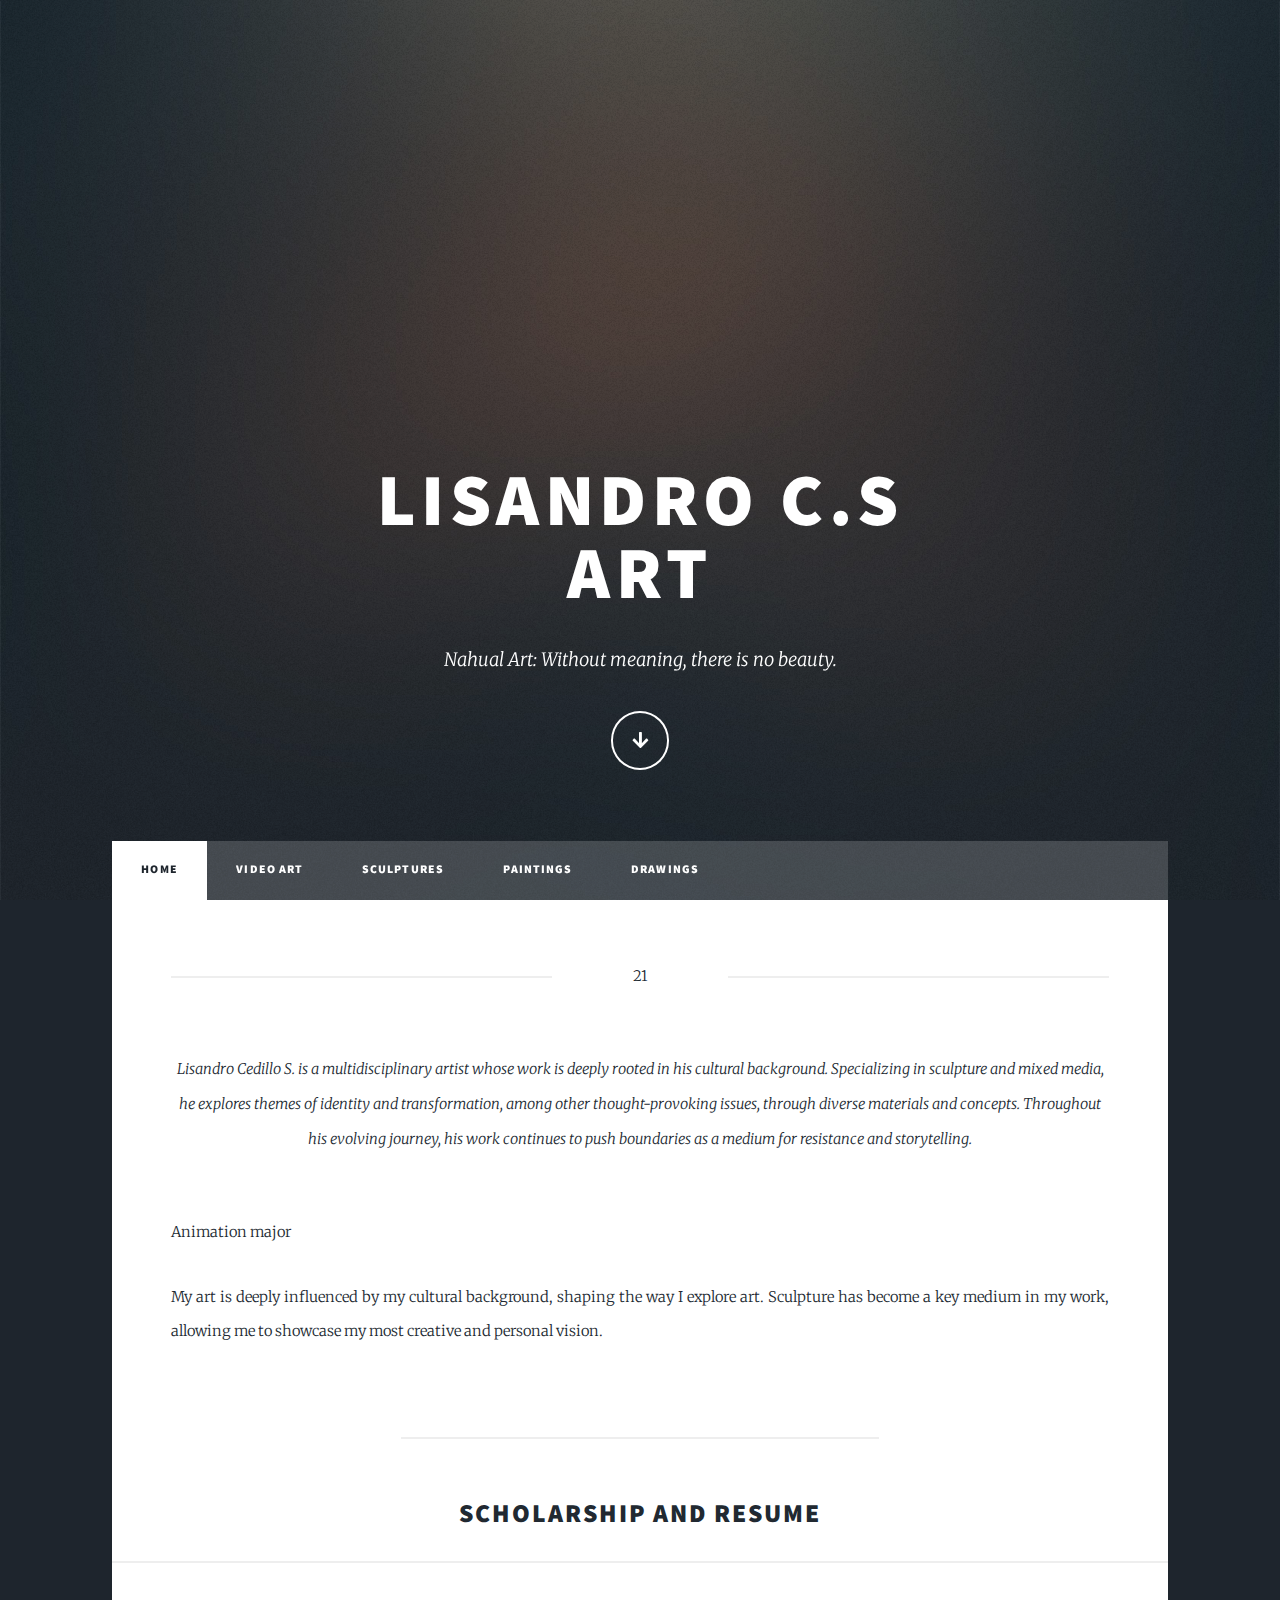
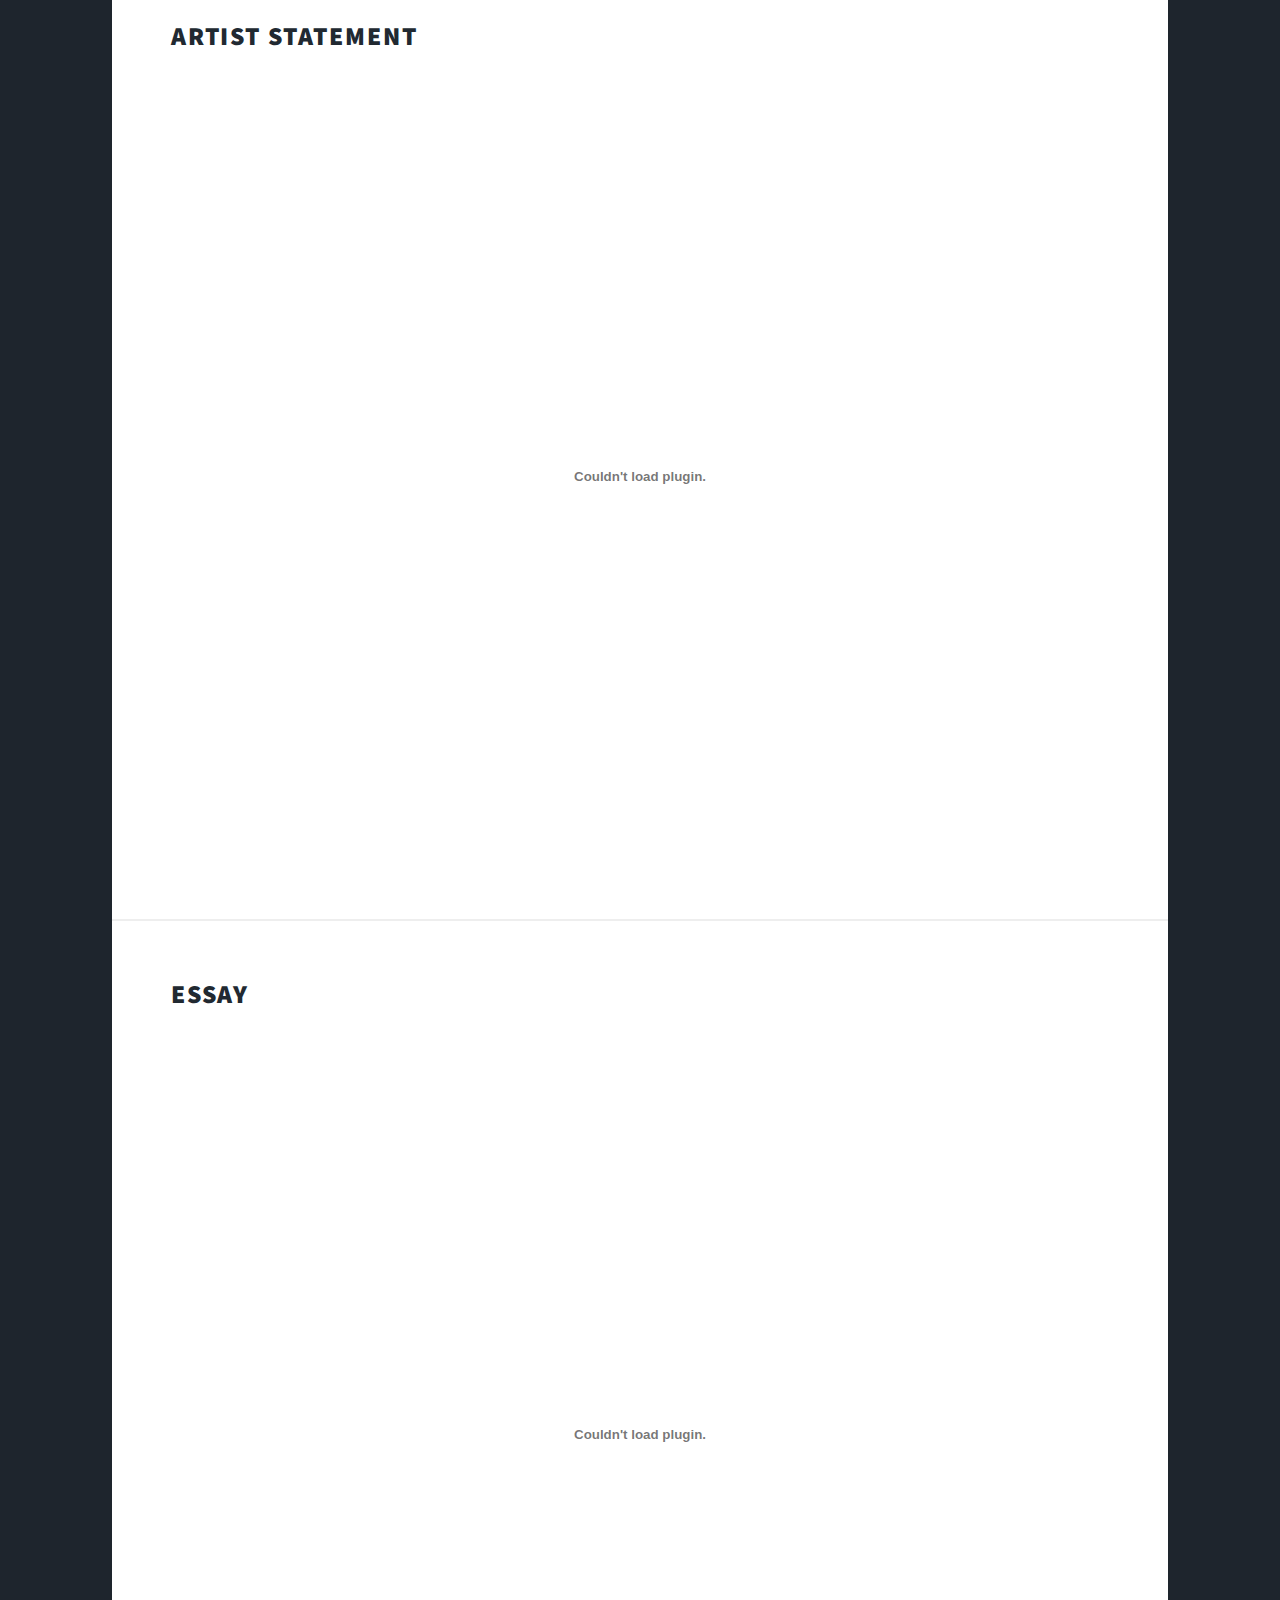
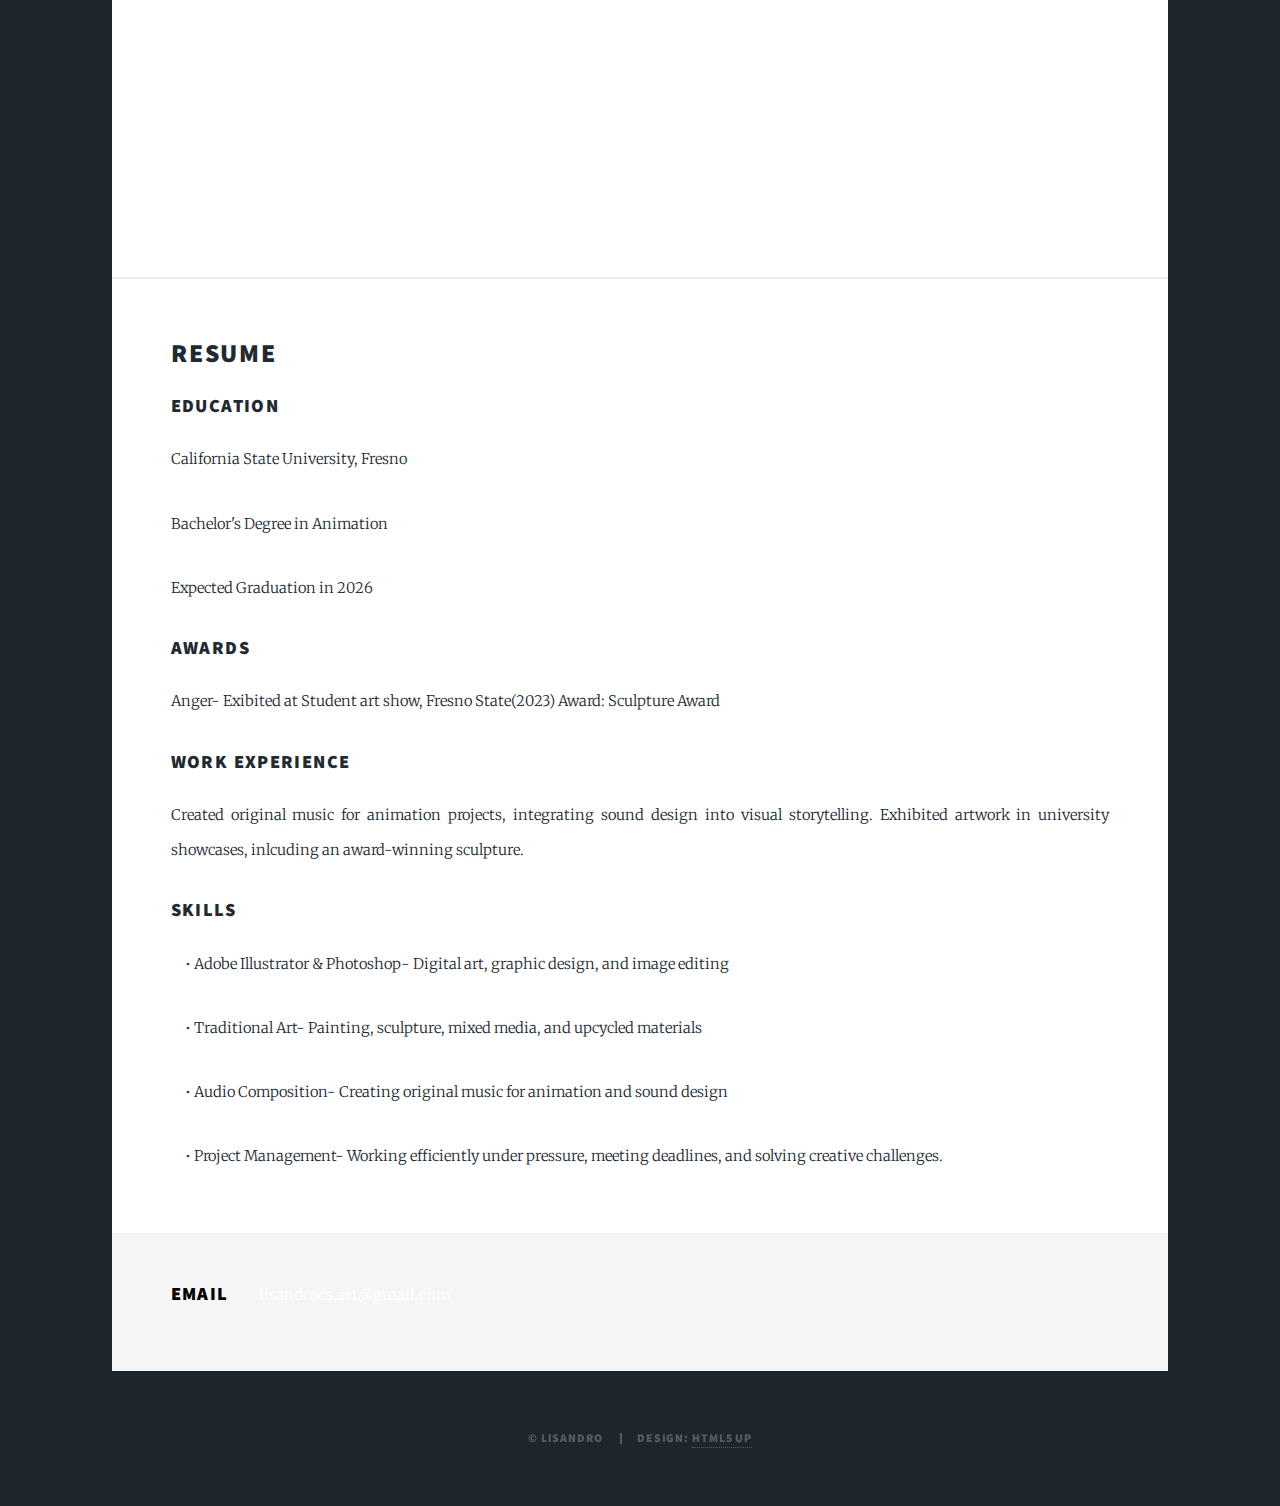
<file: index.html>
<!DOCTYPE html>
<!--
	Massively by HTML5 UP
	html5up.net | @ajlkn
	Free for personal and commercial use under the CCA 3.0 license (html5up.net/license)
-->
<html>
  <head>
    <title>Home</title>
    <meta charset="utf-8" />
    <meta
      name="viewport"
      content="width=device-width, initial-scale=1, user-scalable=no"
    />
    <link rel="stylesheet" href="assets/css/main.css" />
    <noscript
      ><link rel="stylesheet" href="assets/css/noscript.css"
    /></noscript>
    <link rel="icon" type="image/x-icon" href="/images/eye.jpeg" />
  </head>
  <body class="is-preload">
    <div class="glitch-overlay"></div>

    <!-- Wrapper -->
    <div id="wrapper" class="fade-in">
      <!-- Intro -->
      <div id="intro">
        <h1>
          Lisandro C.S <br />
          ART
        </h1>
        <p>Nahual Art: Without meaning, there is no beauty.</p>
        <ul class="actions">
          <li>
            <a
              href="#header"
              class="button icon solid solo fa-arrow-down scrolly"
              >Continue</a
            >
          </li>
        </ul>
      </div>

      <!-- Header -->
      <header id="header">
        <a href="index.html" class="logo">ART</a>
      </header>

      <!-- Nav -->
      <nav id="nav">
        <ul class="links">
          <li class="active"><a href="index.html">Home</a></li>
          <li><a href="videos.html">Video Art</a></li>
          <li><a href="sculptures.html">Sculptures</a></li>
          <li><a href="paintings.html">Paintings</a></li>
          <li><a href="drawings.html">drawings</a></li>
        </ul>
      </nav>

      <!-- Main -->
      <div id="main">
        <!-- Featured Post -->
        <article class="post featured">
          <header class="major">
            <span class="date">21</span>

            <p>
              Lisandro Cedillo S. is a multidisciplinary artist whose work is
              deeply rooted in his cultural background. Specializing in
              sculpture and mixed media, he explores themes of identity and
              transformation, among other thought-provoking issues, through
              diverse materials and concepts. Throughout his evolving journey,
              his work continues to push boundaries as a medium for resistance
              and storytelling.
            </p>
            <div class="image-container">
              <div class="shape-border">
                <div class="shape-fill">
                  <!-- <img
                  src="/images/Self-Portrait - Copy.jpg"
                  alt="Self-Portrait"
                /> -->
                </div>
              </div>
            </div>
          </header>

          <p>Animation major</p>
          <p>
            My art is deeply influenced by my cultural background, shaping the
            way I explore art. Sculpture has become a key medium in my work,
            allowing me to showcase my most creative and personal vision.
          </p>
        </article>

        <!-- Posts -->
        <h2 style="justify-self: center">Scholarship and Resume</h2>

        <section>
          <header>
            <h2>Artist statement</h2>
          </header>
          <embed
            src="/images/Fixed_My art_4scho.pdf#toolbar=0&navpanes=0&zoom=150"
            type="application/pdf"
            width="100%"
            height="800px"
          />
        </section>
        <section>
          <header>
            <h2>Essay</h2>
          </header>
          <embed
            src="/images/For scholarship.pdf#toolbar=0&navpanes=0&zoom=150"
            type="application/pdf"
            width="100%"
            height="800px"
          />
        </section>
        <section>
          <header>
            <h2>Resume</h2>
          </header>
          <div class="education">
            <h3>Education</h3>
            <p>California State University, Fresno</p>
            <p>Bachelor's Degree in Animation</p>
            <p>Expected Graduation in 2026</p>
          </div>
          <div class="awards">
            <h3>Awards</h3>
            <p>
              Anger- Exibited at Student art show, Fresno State(2023) Award:
              Sculpture Award
            </p>
          </div>
          <div class="experience">
            <h3>Work Experience</h3>
            <p>
              Created original music for animation projects, integrating sound
              design into visual storytelling. Exhibited artwork in university
              showcases, inlcuding an award-winning sculpture.
            </p>
          </div>
          <div class="skills">
            <h3>Skills</h3>
            <ul>
              &#8226; Adobe Illustrator & Photoshop- Digital art, graphic
              design, and image editing
            </ul>
            <ul>
              &#8226; Traditional Art- Painting, sculpture, mixed media, and
              upcycled materials
            </ul>
            <ul>
              &#8226; Audio Composition- Creating original music for animation
              and sound design
            </ul>
            <ul>
              &#8226; Project Management- Working efficiently under pressure,
              meeting deadlines, and solving creative challenges.
            </ul>
          </div>
        </section>
      </div>

      <!-- Footer -->
      <footer id="footer">
        <section class="split contact">
          <section id="footer-contacts">
            <h3 style="font-size: 1.25rem; color: black">Email</h3>
            <p style="color: white; font-size: 15px">
              lisandrocs.art@gmail.com
            </p>
          </section>
        </section>
      </footer>

      <!-- Copyright -->
      <div id="copyright">
        <ul>
          <li>&copy; Lisandro</li>
          <li>Design: <a href="https://html5up.net">HTML5 UP</a></li>
        </ul>
      </div>
    </div>

    <!-- Scripts -->
    <script src="assets/js/jquery.min.js"></script>
    <script src="assets/js/jquery.scrollex.min.js"></script>
    <script src="assets/js/jquery.scrolly.min.js"></script>
    <script src="assets/js/browser.min.js"></script>
    <script src="assets/js/breakpoints.min.js"></script>
    <script src="assets/js/util.js"></script>
    <script src="assets/js/main.js"></script>
  </body>
</html>
</file>
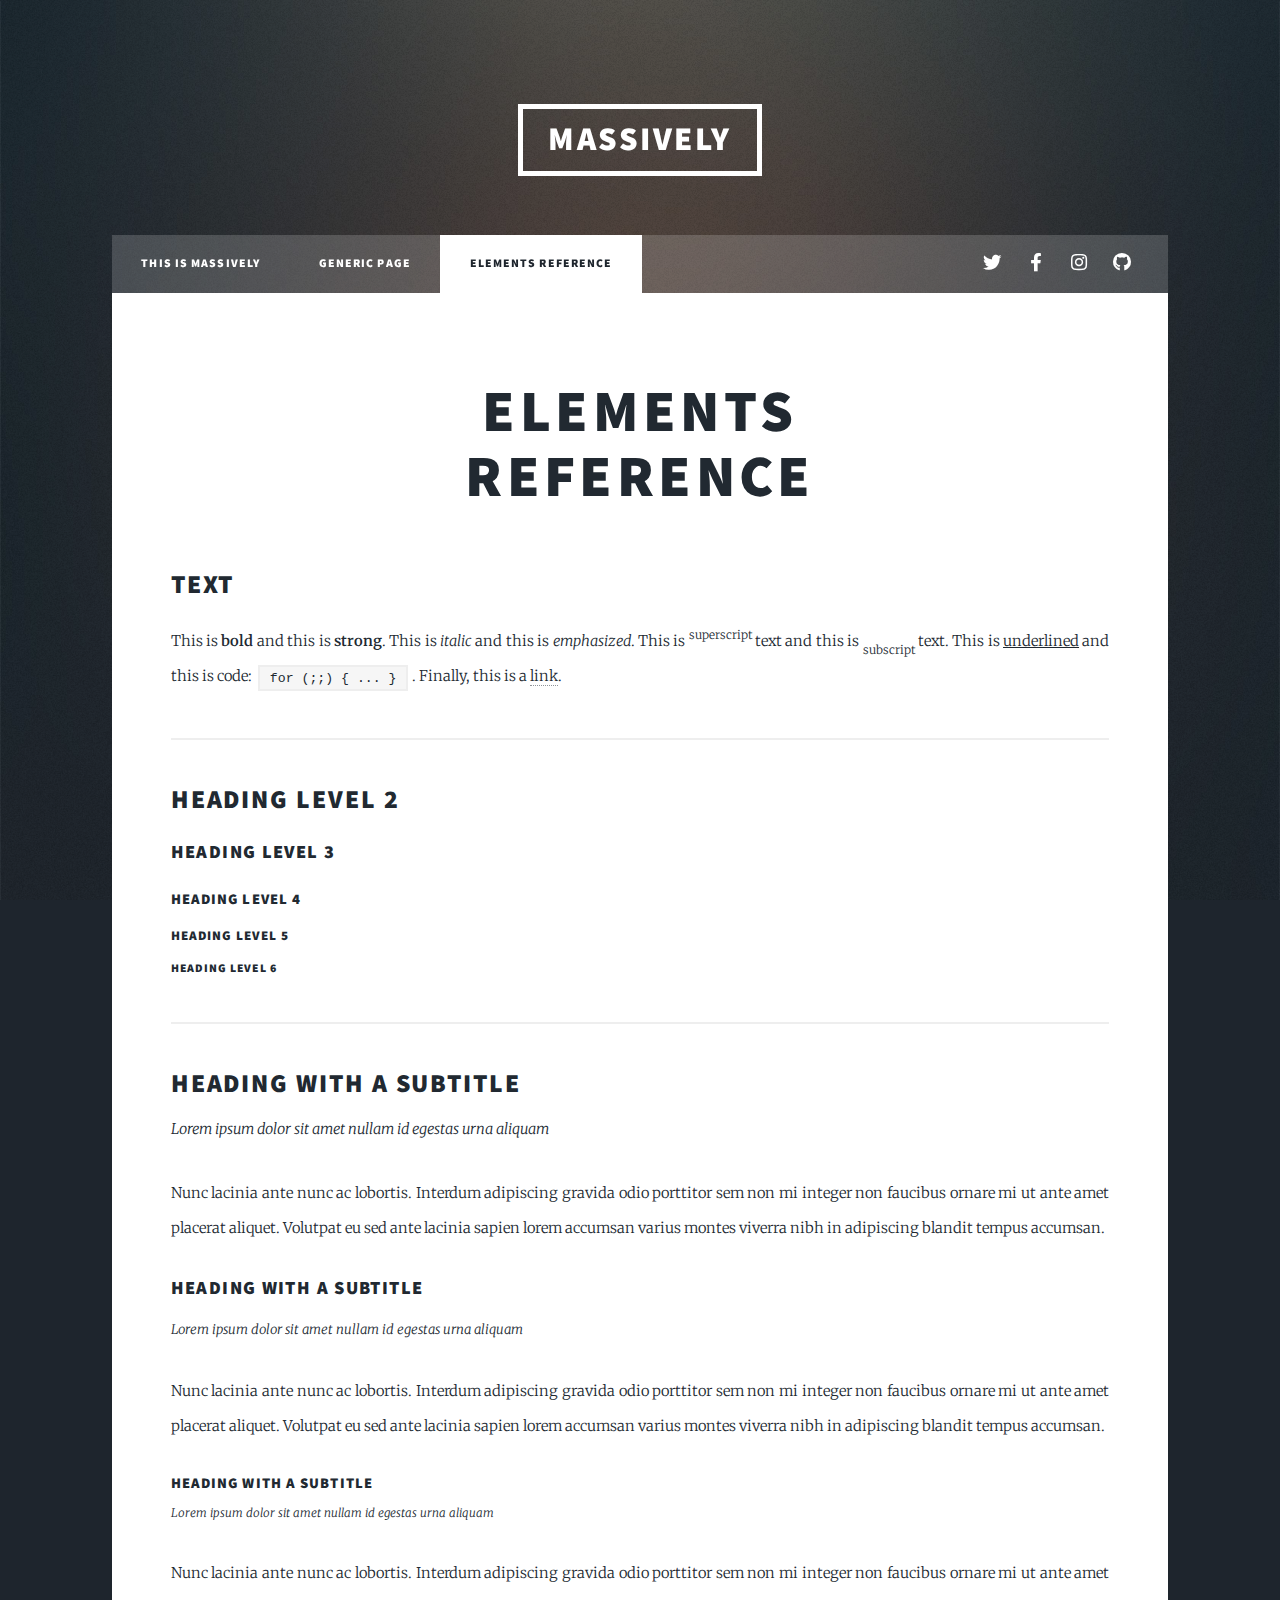
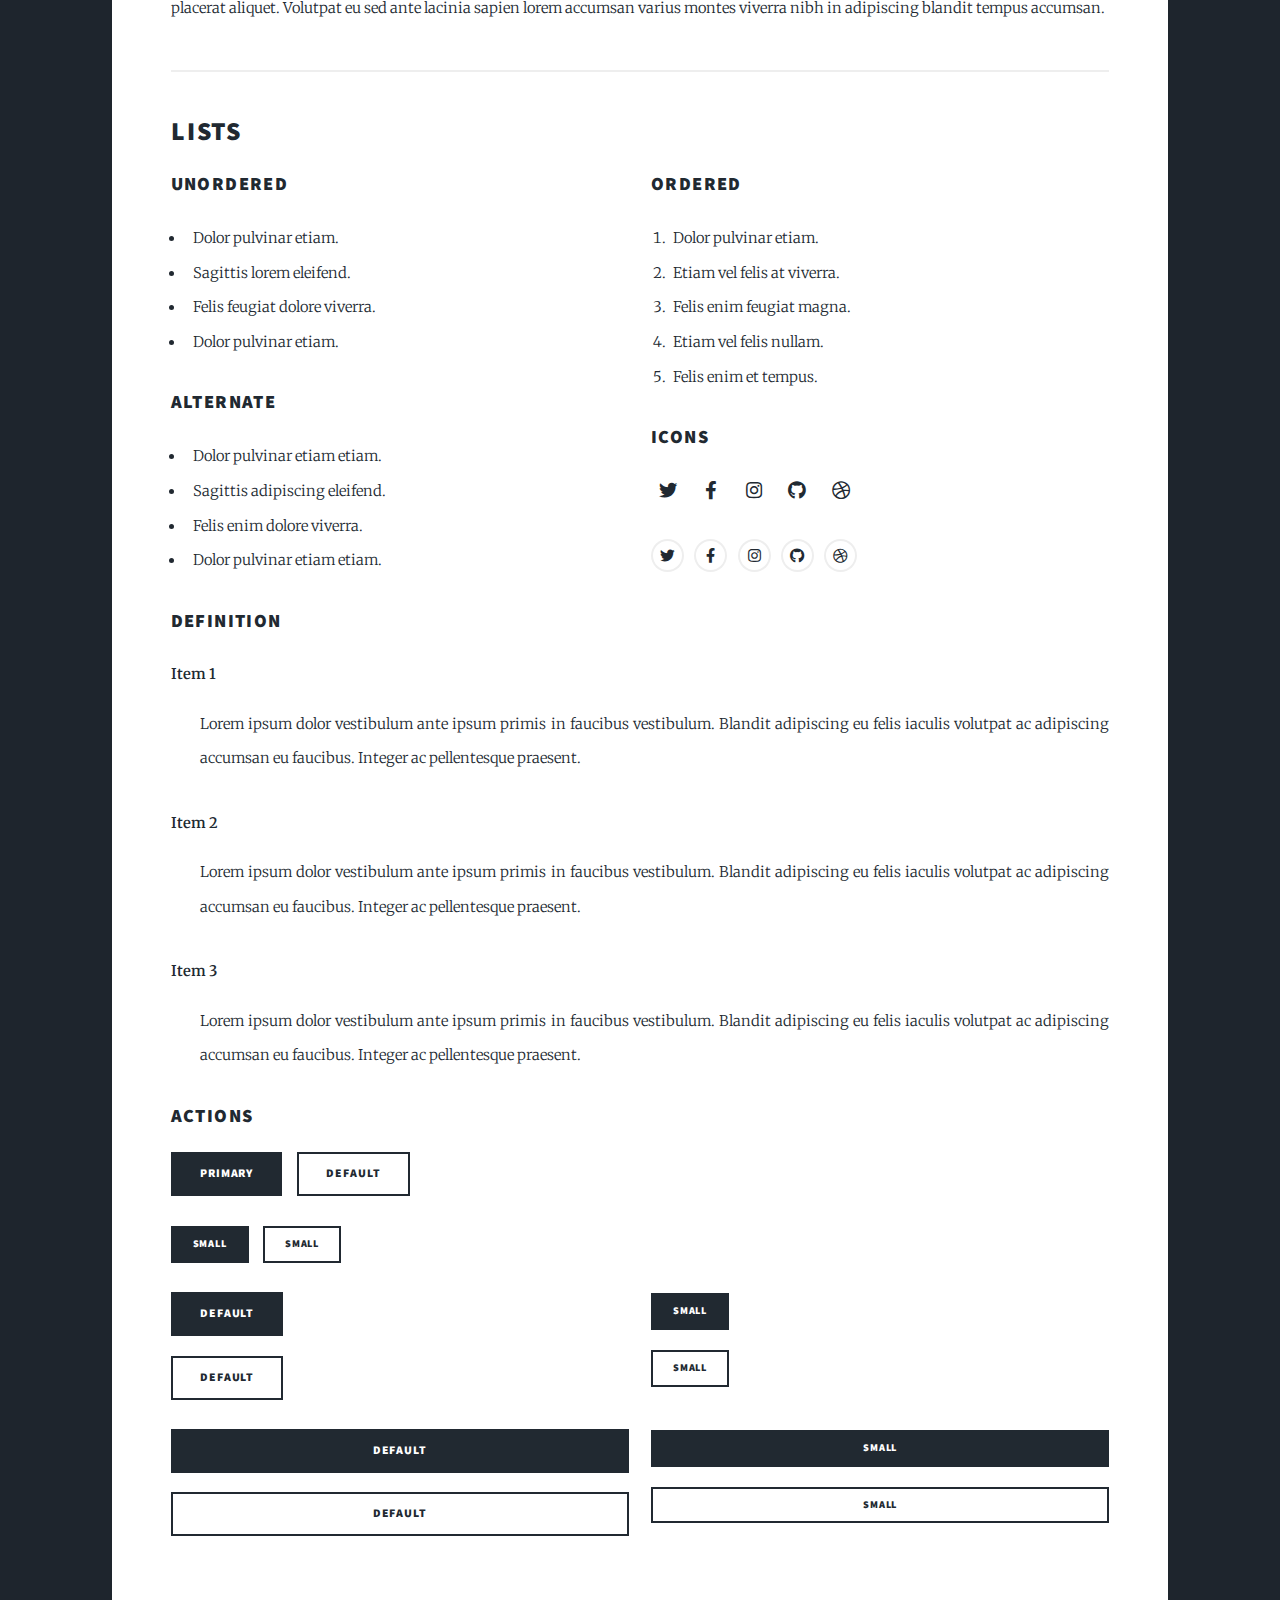
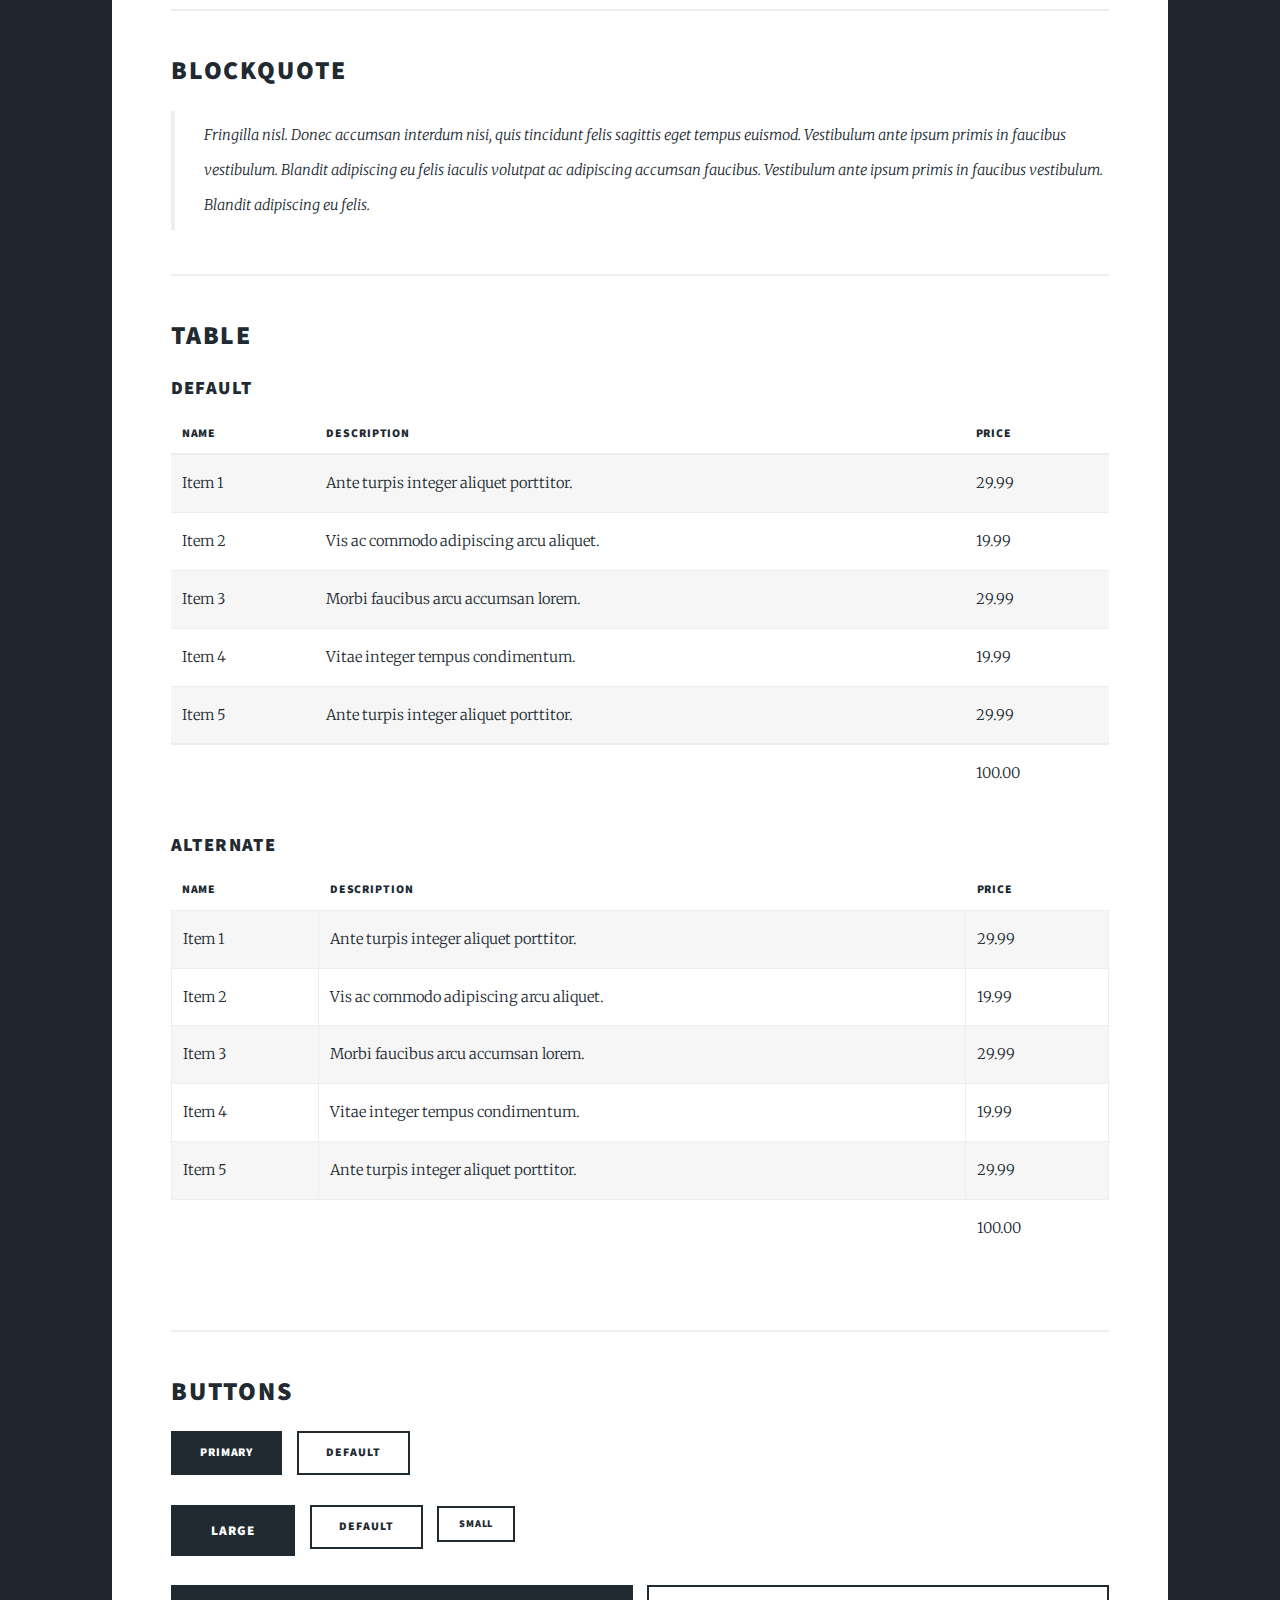
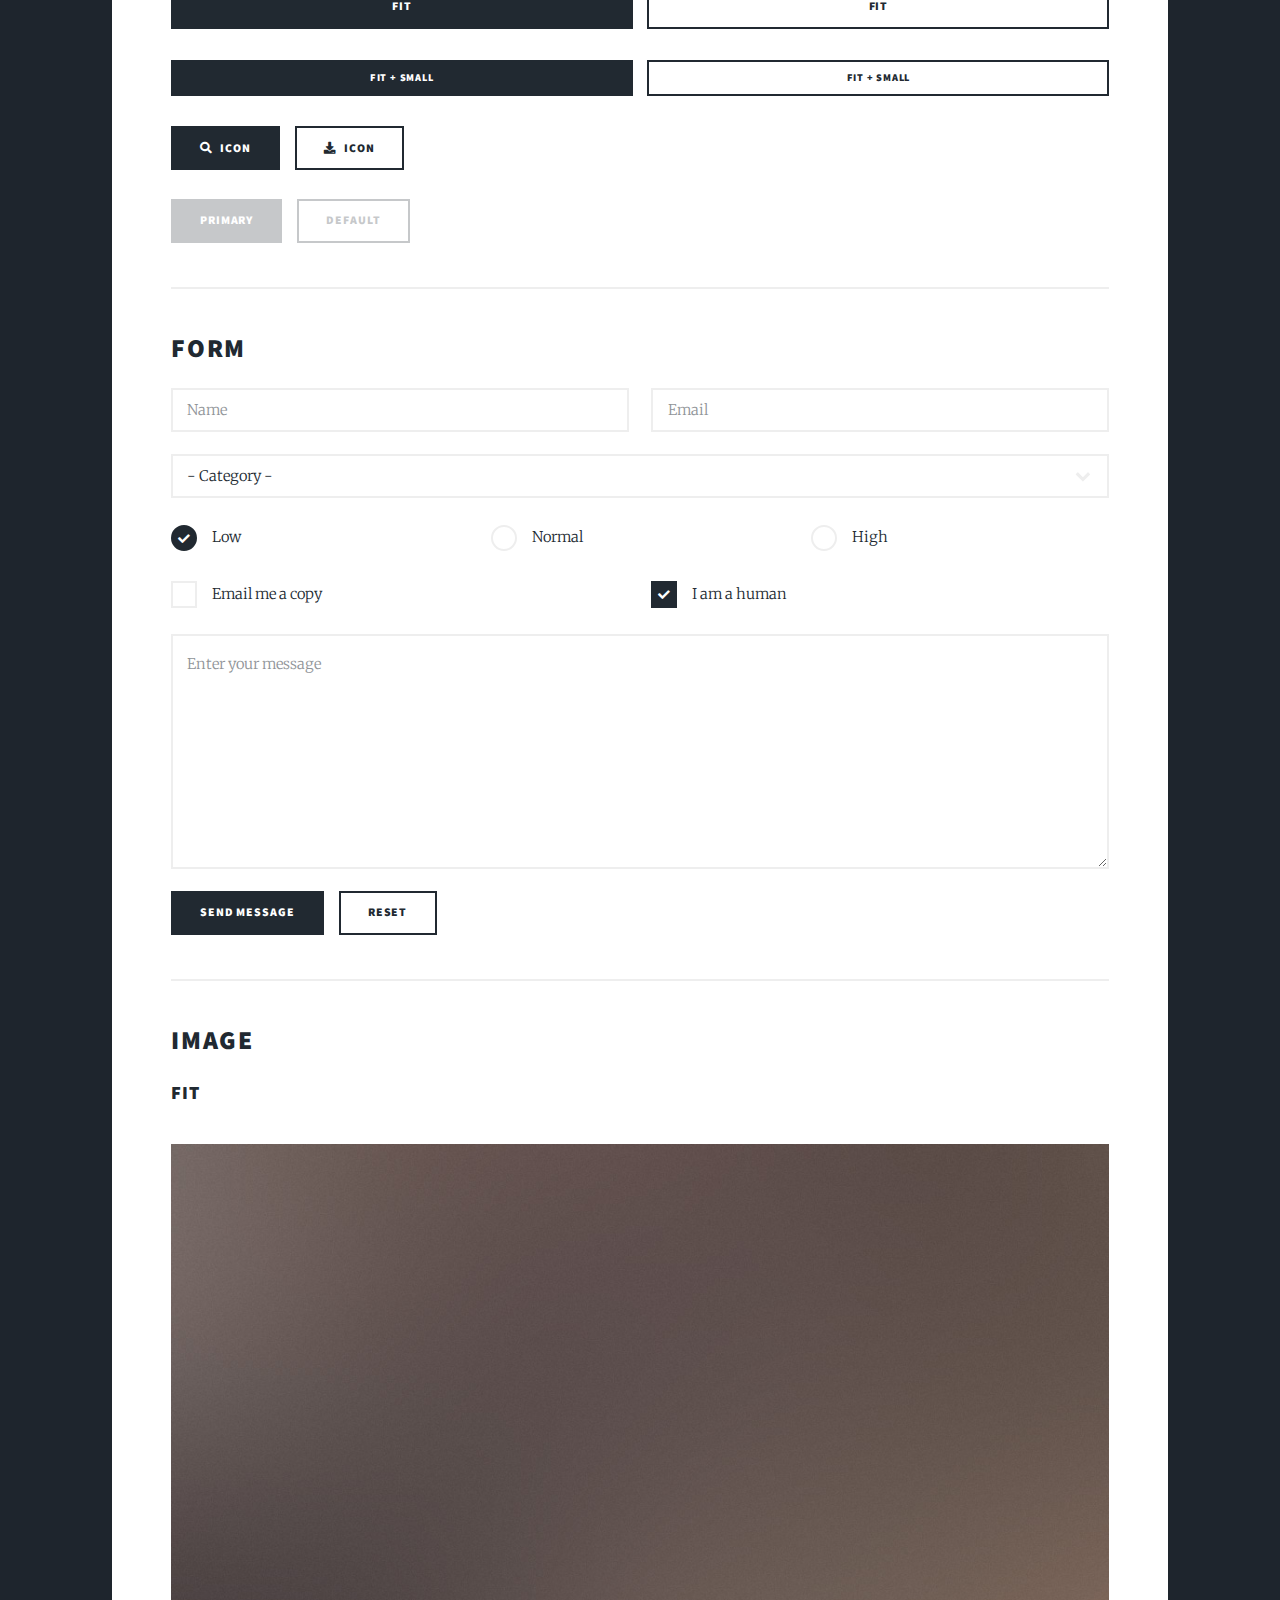
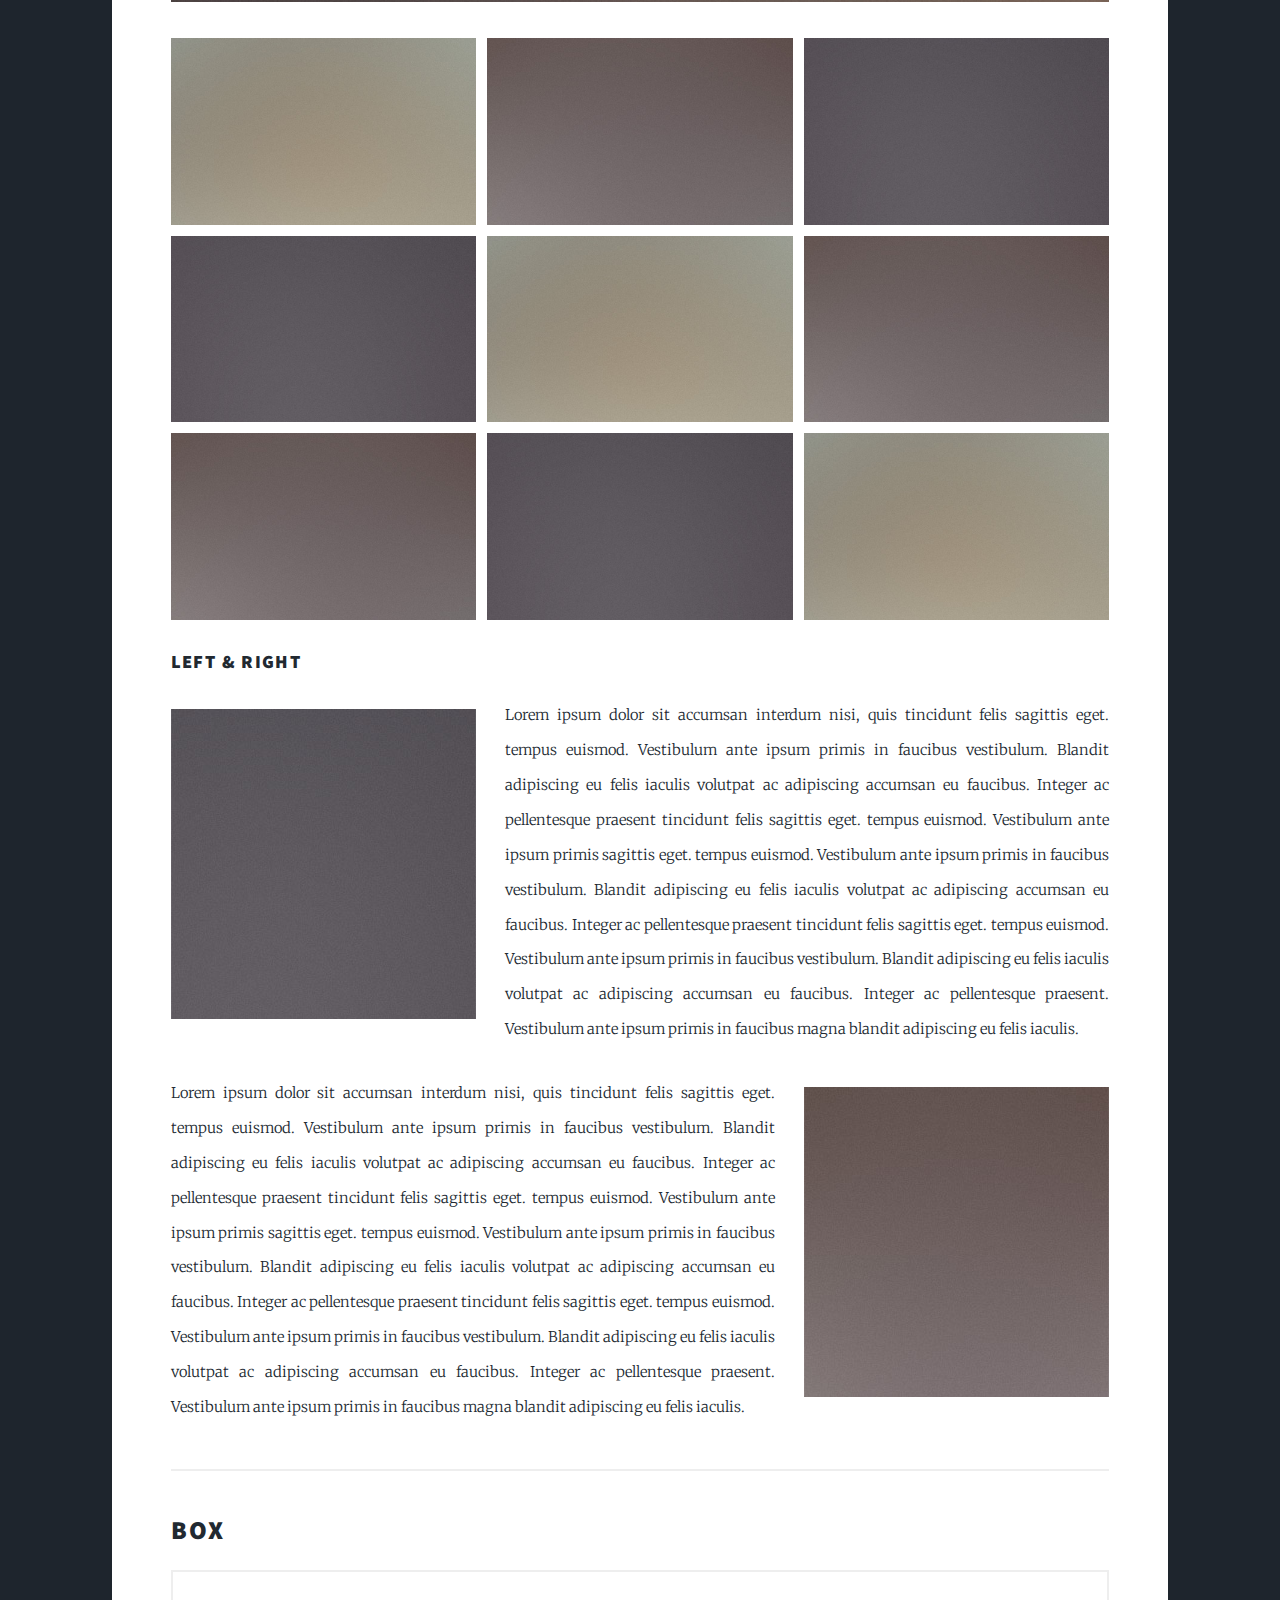
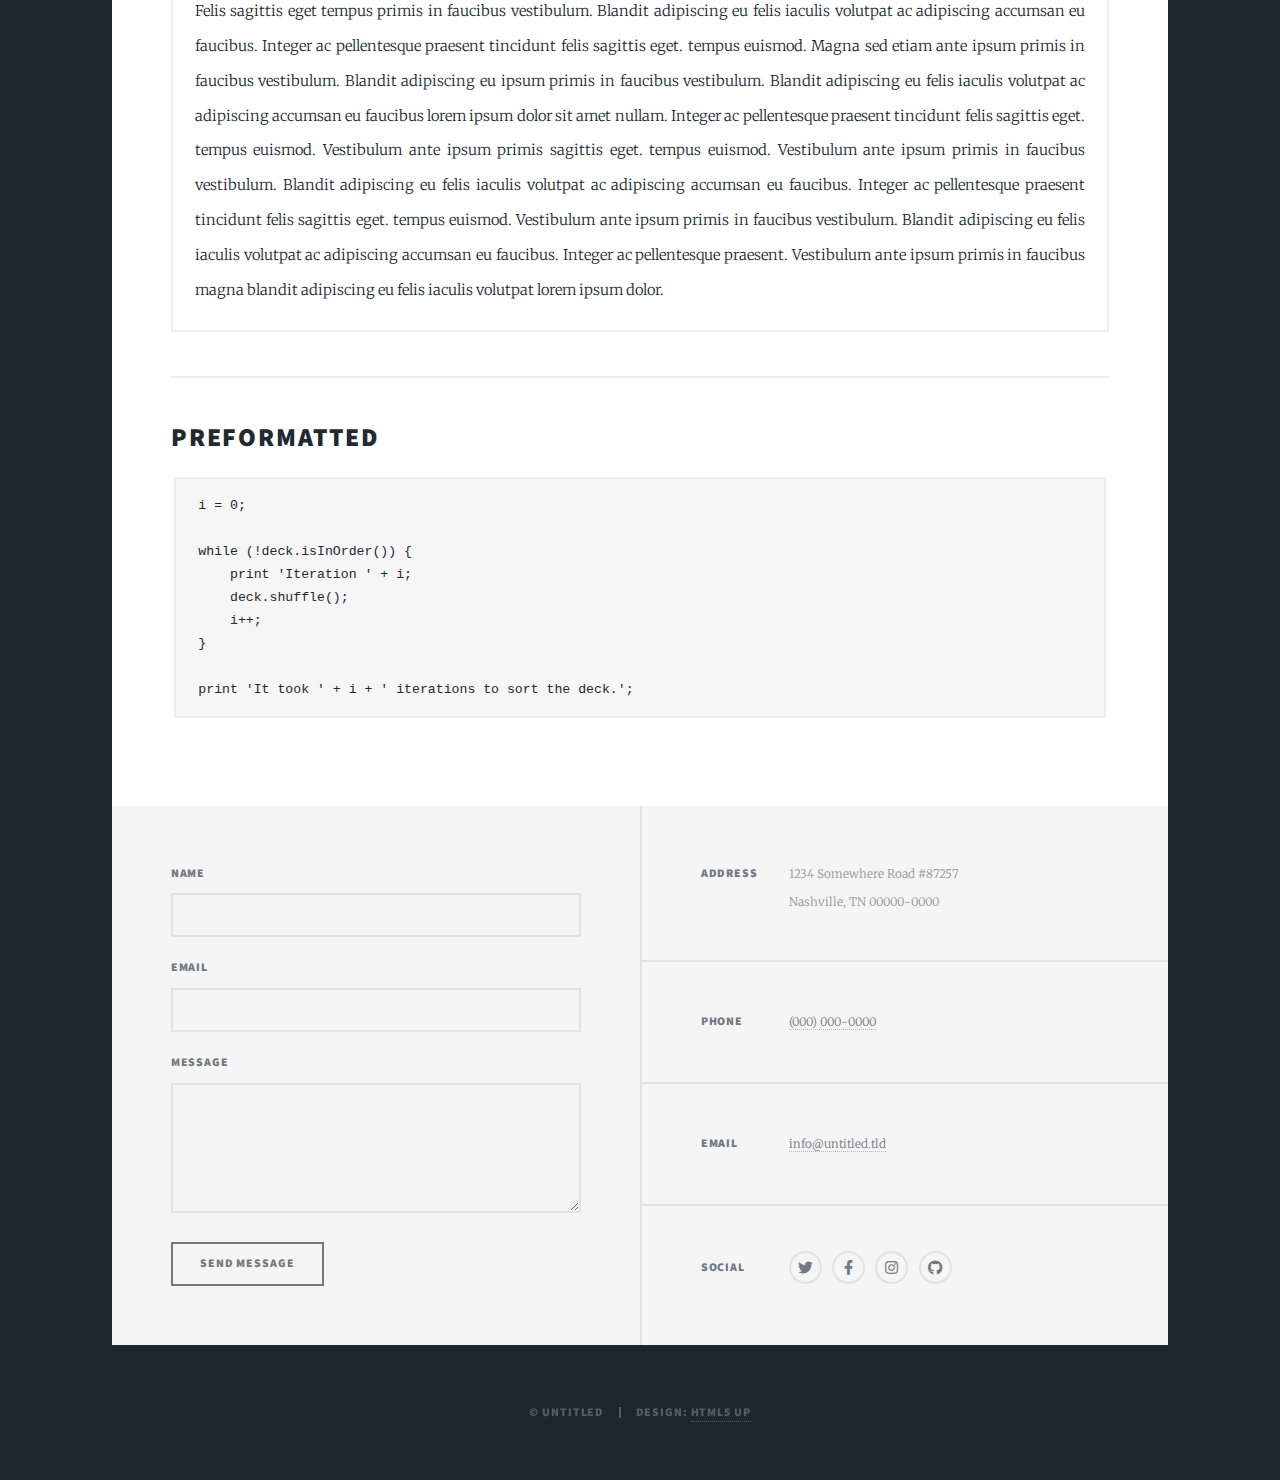
<file: elements.html>
<!DOCTYPE HTML>
<!--
	Massively by HTML5 UP
	html5up.net | @ajlkn
	Free for personal and commercial use under the CCA 3.0 license (html5up.net/license)
-->
<html>
	<head>
		<title>Elements Reference - Massively by HTML5 UP</title>
		<meta charset="utf-8" />
		<meta name="viewport" content="width=device-width, initial-scale=1, user-scalable=no" />
		<link rel="stylesheet" href="assets/css/main.css" />
		<noscript><link rel="stylesheet" href="assets/css/noscript.css" /></noscript>
	</head>
	<body class="is-preload">

		<!-- Wrapper -->
			<div id="wrapper">

				<!-- Header -->
					<header id="header">
						<a href="index.html" class="logo">Massively</a>
					</header>

				<!-- Nav -->
					<nav id="nav">
						<ul class="links">
							<li><a href="index.html">This is Massively</a></li>
							<li><a href="generic.html">Generic Page</a></li>
							<li class="active"><a href="elements.html">Elements Reference</a></li>
						</ul>
						<ul class="icons">
							<li><a href="#" class="icon brands fa-twitter"><span class="label">Twitter</span></a></li>
							<li><a href="#" class="icon brands fa-facebook-f"><span class="label">Facebook</span></a></li>
							<li><a href="#" class="icon brands fa-instagram"><span class="label">Instagram</span></a></li>
							<li><a href="#" class="icon brands fa-github"><span class="label">GitHub</span></a></li>
						</ul>
					</nav>

				<!-- Main -->
					<div id="main">

						<!-- Post -->
							<section class="post">
								<header class="major">
									<h1>Elements<br />
									Reference</h1>
								</header>

								<!-- Text stuff -->
									<h2>Text</h2>
									<p>This is <b>bold</b> and this is <strong>strong</strong>. This is <i>italic</i> and this is <em>emphasized</em>.
									This is <sup>superscript</sup> text and this is <sub>subscript</sub> text.
									This is <u>underlined</u> and this is code: <code>for (;;) { ... }</code>.
									Finally, this is a <a href="#">link</a>.</p>
									<hr />
									<h2>Heading Level 2</h2>
									<h3>Heading Level 3</h3>
									<h4>Heading Level 4</h4>
									<h5>Heading Level 5</h5>
									<h6>Heading Level 6</h6>
									<hr />
									<header>
										<h2>Heading with a Subtitle</h2>
										<p>Lorem ipsum dolor sit amet nullam id egestas urna aliquam</p>
									</header>
									<p>Nunc lacinia ante nunc ac lobortis. Interdum adipiscing gravida odio porttitor sem non mi integer non faucibus ornare mi ut ante amet placerat aliquet. Volutpat eu sed ante lacinia sapien lorem accumsan varius montes viverra nibh in adipiscing blandit tempus accumsan.</p>
									<header>
										<h3>Heading with a Subtitle</h3>
										<p>Lorem ipsum dolor sit amet nullam id egestas urna aliquam</p>
									</header>
									<p>Nunc lacinia ante nunc ac lobortis. Interdum adipiscing gravida odio porttitor sem non mi integer non faucibus ornare mi ut ante amet placerat aliquet. Volutpat eu sed ante lacinia sapien lorem accumsan varius montes viverra nibh in adipiscing blandit tempus accumsan.</p>
									<header>
										<h4>Heading with a Subtitle</h4>
										<p>Lorem ipsum dolor sit amet nullam id egestas urna aliquam</p>
									</header>
									<p>Nunc lacinia ante nunc ac lobortis. Interdum adipiscing gravida odio porttitor sem non mi integer non faucibus ornare mi ut ante amet placerat aliquet. Volutpat eu sed ante lacinia sapien lorem accumsan varius montes viverra nibh in adipiscing blandit tempus accumsan.</p>

									<hr />

								<!-- Lists -->
									<h2>Lists</h2>
									<div class="row">
										<div class="col-6 col-12-small">

											<h3>Unordered</h3>
											<ul>
												<li>Dolor pulvinar etiam.</li>
												<li>Sagittis lorem eleifend.</li>
												<li>Felis feugiat dolore viverra.</li>
												<li>Dolor pulvinar etiam.</li>
											</ul>

											<h3>Alternate</h3>
											<ul class="alt">
												<li>Dolor pulvinar etiam etiam.</li>
												<li>Sagittis adipiscing eleifend.</li>
												<li>Felis enim dolore viverra.</li>
												<li>Dolor pulvinar etiam etiam.</li>
											</ul>

										</div>
										<div class="col-6 col-12-small">

											<h3>Ordered</h3>
											<ol>
												<li>Dolor pulvinar etiam.</li>
												<li>Etiam vel felis at viverra.</li>
												<li>Felis enim feugiat magna.</li>
												<li>Etiam vel felis nullam.</li>
												<li>Felis enim et tempus.</li>
											</ol>

											<h3>Icons</h3>
											<ul class="icons">
												<li><a href="#" class="icon brands fa-twitter"><span class="label">Twitter</span></a></li>
												<li><a href="#" class="icon brands fa-facebook-f"><span class="label">Facebook</span></a></li>
												<li><a href="#" class="icon brands fa-instagram"><span class="label">Instagram</span></a></li>
												<li><a href="#" class="icon brands fa-github"><span class="label">Github</span></a></li>
												<li><a href="#" class="icon brands fa-dribbble"><span class="label">Dribbble</span></a></li>
											</ul>
											<ul class="icons alt">
												<li><a href="#" class="icon brands alt fa-twitter"><span class="label">Twitter</span></a></li>
												<li><a href="#" class="icon brands alt fa-facebook-f"><span class="label">Facebook</span></a></li>
												<li><a href="#" class="icon brands alt fa-instagram"><span class="label">Instagram</span></a></li>
												<li><a href="#" class="icon brands alt fa-github"><span class="label">Github</span></a></li>
												<li><a href="#" class="icon brands alt fa-dribbble"><span class="label">Dribbble</span></a></li>
											</ul>

										</div>
									</div>
									<h3>Definition</h3>
									<dl>
										<dt>Item 1</dt>
										<dd>
											<p>Lorem ipsum dolor vestibulum ante ipsum primis in faucibus vestibulum. Blandit adipiscing eu felis iaculis volutpat ac adipiscing accumsan eu faucibus. Integer ac pellentesque praesent.</p>
										</dd>
										<dt>Item 2</dt>
										<dd>
											<p>Lorem ipsum dolor vestibulum ante ipsum primis in faucibus vestibulum. Blandit adipiscing eu felis iaculis volutpat ac adipiscing accumsan eu faucibus. Integer ac pellentesque praesent.</p>
										</dd>
										<dt>Item 3</dt>
										<dd>
											<p>Lorem ipsum dolor vestibulum ante ipsum primis in faucibus vestibulum. Blandit adipiscing eu felis iaculis volutpat ac adipiscing accumsan eu faucibus. Integer ac pellentesque praesent.</p>
										</dd>
									</dl>

									<h3>Actions</h3>
									<ul class="actions">
										<li><a href="#" class="button primary">Primary</a></li>
										<li><a href="#" class="button">Default</a></li>
									</ul>
									<ul class="actions small">
										<li><a href="#" class="button primary small">Small</a></li>
										<li><a href="#" class="button small">Small</a></li>
									</ul>
									<div class="row">
										<div class="col-6 col-12-small">
											<ul class="actions stacked">
												<li><a href="#" class="button primary">Default</a></li>
												<li><a href="#" class="button">Default</a></li>
											</ul>
										</div>
										<div class="col-6 col-12-small">
											<ul class="actions stacked">
												<li><a href="#" class="button primary small">Small</a></li>
												<li><a href="#" class="button small">Small</a></li>
											</ul>
										</div>
									</div>
									<div class="row">
										<div class="col-6 col-12-small">
											<ul class="actions stacked">
												<li><a href="#" class="button primary fit">Default</a></li>
												<li><a href="#" class="button fit">Default</a></li>
											</ul>
										</div>
										<div class="col-6 col-12-small">
											<ul class="actions stacked">
												<li><a href="#" class="button primary small fit">Small</a></li>
												<li><a href="#" class="button small fit">Small</a></li>
											</ul>
										</div>
									</div>

									<hr />

								<!-- Blockquote -->
									<h2>Blockquote</h2>
									<blockquote>Fringilla nisl. Donec accumsan interdum nisi, quis tincidunt felis sagittis eget tempus euismod. Vestibulum ante ipsum primis in faucibus vestibulum. Blandit adipiscing eu felis iaculis volutpat ac adipiscing accumsan faucibus. Vestibulum ante ipsum primis in faucibus vestibulum. Blandit adipiscing eu felis.</blockquote>

									<hr />

								<!-- Table -->
									<h2>Table</h2>

									<h3>Default</h3>
									<div class="table-wrapper">
										<table>
											<thead>
												<tr>
													<th>Name</th>
													<th>Description</th>
													<th>Price</th>
												</tr>
											</thead>
											<tbody>
												<tr>
													<td>Item 1</td>
													<td>Ante turpis integer aliquet porttitor.</td>
													<td>29.99</td>
												</tr>
												<tr>
													<td>Item 2</td>
													<td>Vis ac commodo adipiscing arcu aliquet.</td>
													<td>19.99</td>
												</tr>
												<tr>
													<td>Item 3</td>
													<td> Morbi faucibus arcu accumsan lorem.</td>
													<td>29.99</td>
												</tr>
												<tr>
													<td>Item 4</td>
													<td>Vitae integer tempus condimentum.</td>
													<td>19.99</td>
												</tr>
												<tr>
													<td>Item 5</td>
													<td>Ante turpis integer aliquet porttitor.</td>
													<td>29.99</td>
												</tr>
											</tbody>
											<tfoot>
												<tr>
													<td colspan="2"></td>
													<td>100.00</td>
												</tr>
											</tfoot>
										</table>
									</div>

									<h3>Alternate</h3>
									<div class="table-wrapper">
										<table class="alt">
											<thead>
												<tr>
													<th>Name</th>
													<th>Description</th>
													<th>Price</th>
												</tr>
											</thead>
											<tbody>
												<tr>
													<td>Item 1</td>
													<td>Ante turpis integer aliquet porttitor.</td>
													<td>29.99</td>
												</tr>
												<tr>
													<td>Item 2</td>
													<td>Vis ac commodo adipiscing arcu aliquet.</td>
													<td>19.99</td>
												</tr>
												<tr>
													<td>Item 3</td>
													<td> Morbi faucibus arcu accumsan lorem.</td>
													<td>29.99</td>
												</tr>
												<tr>
													<td>Item 4</td>
													<td>Vitae integer tempus condimentum.</td>
													<td>19.99</td>
												</tr>
												<tr>
													<td>Item 5</td>
													<td>Ante turpis integer aliquet porttitor.</td>
													<td>29.99</td>
												</tr>
											</tbody>
											<tfoot>
												<tr>
													<td colspan="2"></td>
													<td>100.00</td>
												</tr>
											</tfoot>
										</table>
									</div>

									<hr />

								<!-- Buttons -->
									<h2>Buttons</h2>
									<ul class="actions">
										<li><a href="#" class="button primary">Primary</a></li>
										<li><a href="#" class="button">Default</a></li>
									</ul>
									<ul class="actions">
										<li><a href="#" class="button primary large">Large</a></li>
										<li><a href="#" class="button">Default</a></li>
										<li><a href="#" class="button small">Small</a></li>
									</ul>
									<ul class="actions fit">
										<li><a href="#" class="button primary fit">Fit</a></li>
										<li><a href="#" class="button fit">Fit</a></li>
									</ul>
									<ul class="actions fit small">
										<li><a href="#" class="button primary fit small">Fit + Small</a></li>
										<li><a href="#" class="button fit small">Fit + Small</a></li>
									</ul>
									<ul class="actions">
										<li><a href="#" class="button primary icon solid fa-search">Icon</a></li>
										<li><a href="#" class="button icon solid fa-download">Icon</a></li>
									</ul>
									<ul class="actions">
										<li><span class="button primary disabled">Primary</span></li>
										<li><span class="button disabled">Default</span></li>
									</ul>

									<hr />

								<!-- Form -->
									<h2>Form</h2>

									<form method="post" action="#">
										<div class="row gtr-uniform">
											<div class="col-6 col-12-xsmall">
												<input type="text" name="demo-name" id="demo-name" value="" placeholder="Name" />
											</div>
											<div class="col-6 col-12-xsmall">
												<input type="email" name="demo-email" id="demo-email" value="" placeholder="Email" />
											</div>
											<!-- Break -->
											<div class="col-12">
												<select name="demo-category" id="demo-category">
													<option value="">- Category -</option>
													<option value="1">Manufacturing</option>
													<option value="1">Shipping</option>
													<option value="1">Administration</option>
													<option value="1">Human Resources</option>
												</select>
											</div>
											<!-- Break -->
											<div class="col-4 col-12-small">
												<input type="radio" id="demo-priority-low" name="demo-priority" checked>
												<label for="demo-priority-low">Low</label>
											</div>
											<div class="col-4 col-12-small">
												<input type="radio" id="demo-priority-normal" name="demo-priority">
												<label for="demo-priority-normal">Normal</label>
											</div>
											<div class="col-4 col-12-small">
												<input type="radio" id="demo-priority-high" name="demo-priority">
												<label for="demo-priority-high">High</label>
											</div>
											<!-- Break -->
											<div class="col-6 col-12-small">
												<input type="checkbox" id="demo-copy" name="demo-copy">
												<label for="demo-copy">Email me a copy</label>
											</div>
											<div class="col-6 col-12-small">
												<input type="checkbox" id="demo-human" name="demo-human" checked>
												<label for="demo-human">I am a human</label>
											</div>
											<!-- Break -->
											<div class="col-12">
												<textarea name="demo-message" id="demo-message" placeholder="Enter your message" rows="6"></textarea>
											</div>
											<!-- Break -->
											<div class="col-12">
												<ul class="actions">
													<li><input type="submit" value="Send Message" class="primary" /></li>
													<li><input type="reset" value="Reset" /></li>
												</ul>
											</div>
										</div>
									</form>

									<hr />

								<!-- Image -->
									<h2>Image</h2>

									<h3>Fit</h3>
									<span class="image fit"><img src="images/pic01.jpg" alt="" /></span>
									<div class="box alt">
										<div class="row gtr-50 gtr-uniform">
											<div class="col-4"><span class="image fit"><img src="images/pic02.jpg" alt="" /></span></div>
											<div class="col-4"><span class="image fit"><img src="images/pic03.jpg" alt="" /></span></div>
											<div class="col-4"><span class="image fit"><img src="images/pic04.jpg" alt="" /></span></div>
											<!-- Break -->
											<div class="col-4"><span class="image fit"><img src="images/pic04.jpg" alt="" /></span></div>
											<div class="col-4"><span class="image fit"><img src="images/pic02.jpg" alt="" /></span></div>
											<div class="col-4"><span class="image fit"><img src="images/pic03.jpg" alt="" /></span></div>
											<!-- Break -->
											<div class="col-4"><span class="image fit"><img src="images/pic03.jpg" alt="" /></span></div>
											<div class="col-4"><span class="image fit"><img src="images/pic04.jpg" alt="" /></span></div>
											<div class="col-4"><span class="image fit"><img src="images/pic02.jpg" alt="" /></span></div>
										</div>
									</div>

									<h3>Left &amp; Right</h3>
									<p><span class="image left"><img src="images/pic08.jpg" alt="" /></span>Lorem ipsum dolor sit accumsan interdum nisi, quis tincidunt felis sagittis eget. tempus euismod. Vestibulum ante ipsum primis in faucibus vestibulum. Blandit adipiscing eu felis iaculis volutpat ac adipiscing accumsan eu faucibus. Integer ac pellentesque praesent tincidunt felis sagittis eget. tempus euismod. Vestibulum ante ipsum primis sagittis eget. tempus euismod. Vestibulum ante ipsum primis in faucibus vestibulum. Blandit adipiscing eu felis iaculis volutpat ac adipiscing accumsan eu faucibus. Integer ac pellentesque praesent tincidunt felis sagittis eget. tempus euismod. Vestibulum ante ipsum primis in faucibus vestibulum. Blandit adipiscing eu felis iaculis volutpat ac adipiscing accumsan eu faucibus. Integer ac pellentesque praesent. Vestibulum ante ipsum primis in faucibus magna blandit adipiscing eu felis iaculis.</p>
									<p><span class="image right"><img src="images/pic09.jpg" alt="" /></span>Lorem ipsum dolor sit accumsan interdum nisi, quis tincidunt felis sagittis eget. tempus euismod. Vestibulum ante ipsum primis in faucibus vestibulum. Blandit adipiscing eu felis iaculis volutpat ac adipiscing accumsan eu faucibus. Integer ac pellentesque praesent tincidunt felis sagittis eget. tempus euismod. Vestibulum ante ipsum primis sagittis eget. tempus euismod. Vestibulum ante ipsum primis in faucibus vestibulum. Blandit adipiscing eu felis iaculis volutpat ac adipiscing accumsan eu faucibus. Integer ac pellentesque praesent tincidunt felis sagittis eget. tempus euismod. Vestibulum ante ipsum primis in faucibus vestibulum. Blandit adipiscing eu felis iaculis volutpat ac adipiscing accumsan eu faucibus. Integer ac pellentesque praesent. Vestibulum ante ipsum primis in faucibus magna blandit adipiscing eu felis iaculis.</p>

									<hr />

								<!-- Box -->
									<h2>Box</h2>
									<div class="box">
										<p>Felis sagittis eget tempus primis in faucibus vestibulum. Blandit adipiscing eu felis iaculis volutpat ac adipiscing accumsan eu faucibus. Integer ac pellentesque praesent tincidunt felis sagittis eget. tempus euismod. Magna sed etiam ante ipsum primis in faucibus vestibulum. Blandit adipiscing eu ipsum primis in faucibus vestibulum. Blandit adipiscing eu felis iaculis volutpat ac adipiscing accumsan eu faucibus lorem ipsum dolor sit amet nullam. Integer ac pellentesque praesent tincidunt felis sagittis eget. tempus euismod. Vestibulum ante ipsum primis sagittis eget. tempus euismod. Vestibulum ante ipsum primis in faucibus vestibulum. Blandit adipiscing eu felis iaculis volutpat ac adipiscing accumsan eu faucibus. Integer ac pellentesque praesent tincidunt felis sagittis eget. tempus euismod. Vestibulum ante ipsum primis in faucibus vestibulum. Blandit adipiscing eu felis iaculis volutpat ac adipiscing accumsan eu faucibus. Integer ac pellentesque praesent. Vestibulum ante ipsum primis in faucibus magna blandit adipiscing eu felis iaculis volutpat lorem ipsum dolor.</p>
									</div>

									<hr />

								<!-- Preformatted Code -->
									<h2>Preformatted</h2>
									<pre><code>i = 0;

while (!deck.isInOrder()) {
    print 'Iteration ' + i;
    deck.shuffle();
    i++;
}

print 'It took ' + i + ' iterations to sort the deck.';
</code></pre>

							</section>

					</div>

				<!-- Footer -->
					<footer id="footer">
						<section>
							<form method="post" action="#">
								<div class="fields">
									<div class="field">
										<label for="name">Name</label>
										<input type="text" name="name" id="name" />
									</div>
									<div class="field">
										<label for="email">Email</label>
										<input type="text" name="email" id="email" />
									</div>
									<div class="field">
										<label for="message">Message</label>
										<textarea name="message" id="message" rows="3"></textarea>
									</div>
								</div>
								<ul class="actions">
									<li><input type="submit" value="Send Message" /></li>
								</ul>
							</form>
						</section>
						<section class="split contact">
							<section class="alt">
								<h3>Address</h3>
								<p>1234 Somewhere Road #87257<br />
								Nashville, TN 00000-0000</p>
							</section>
							<section>
								<h3>Phone</h3>
								<p><a href="#">(000) 000-0000</a></p>
							</section>
							<section>
								<h3>Email</h3>
								<p><a href="#">info@untitled.tld</a></p>
							</section>
							<section>
								<h3>Social</h3>
								<ul class="icons alt">
									<li><a href="#" class="icon brands alt fa-twitter"><span class="label">Twitter</span></a></li>
									<li><a href="#" class="icon brands alt fa-facebook-f"><span class="label">Facebook</span></a></li>
									<li><a href="#" class="icon brands alt fa-instagram"><span class="label">Instagram</span></a></li>
									<li><a href="#" class="icon brands alt fa-github"><span class="label">GitHub</span></a></li>
								</ul>
							</section>
						</section>
					</footer>

				<!-- Copyright -->
					<div id="copyright">
						<ul><li>&copy; Untitled</li><li>Design: <a href="https://html5up.net">HTML5 UP</a></li></ul>
					</div>

			</div>

		<!-- Scripts -->
			<script src="assets/js/jquery.min.js"></script>
			<script src="assets/js/jquery.scrollex.min.js"></script>
			<script src="assets/js/jquery.scrolly.min.js"></script>
			<script src="assets/js/browser.min.js"></script>
			<script src="assets/js/breakpoints.min.js"></script>
			<script src="assets/js/util.js"></script>
			<script src="assets/js/main.js"></script>

	</body>
</html>
</file>
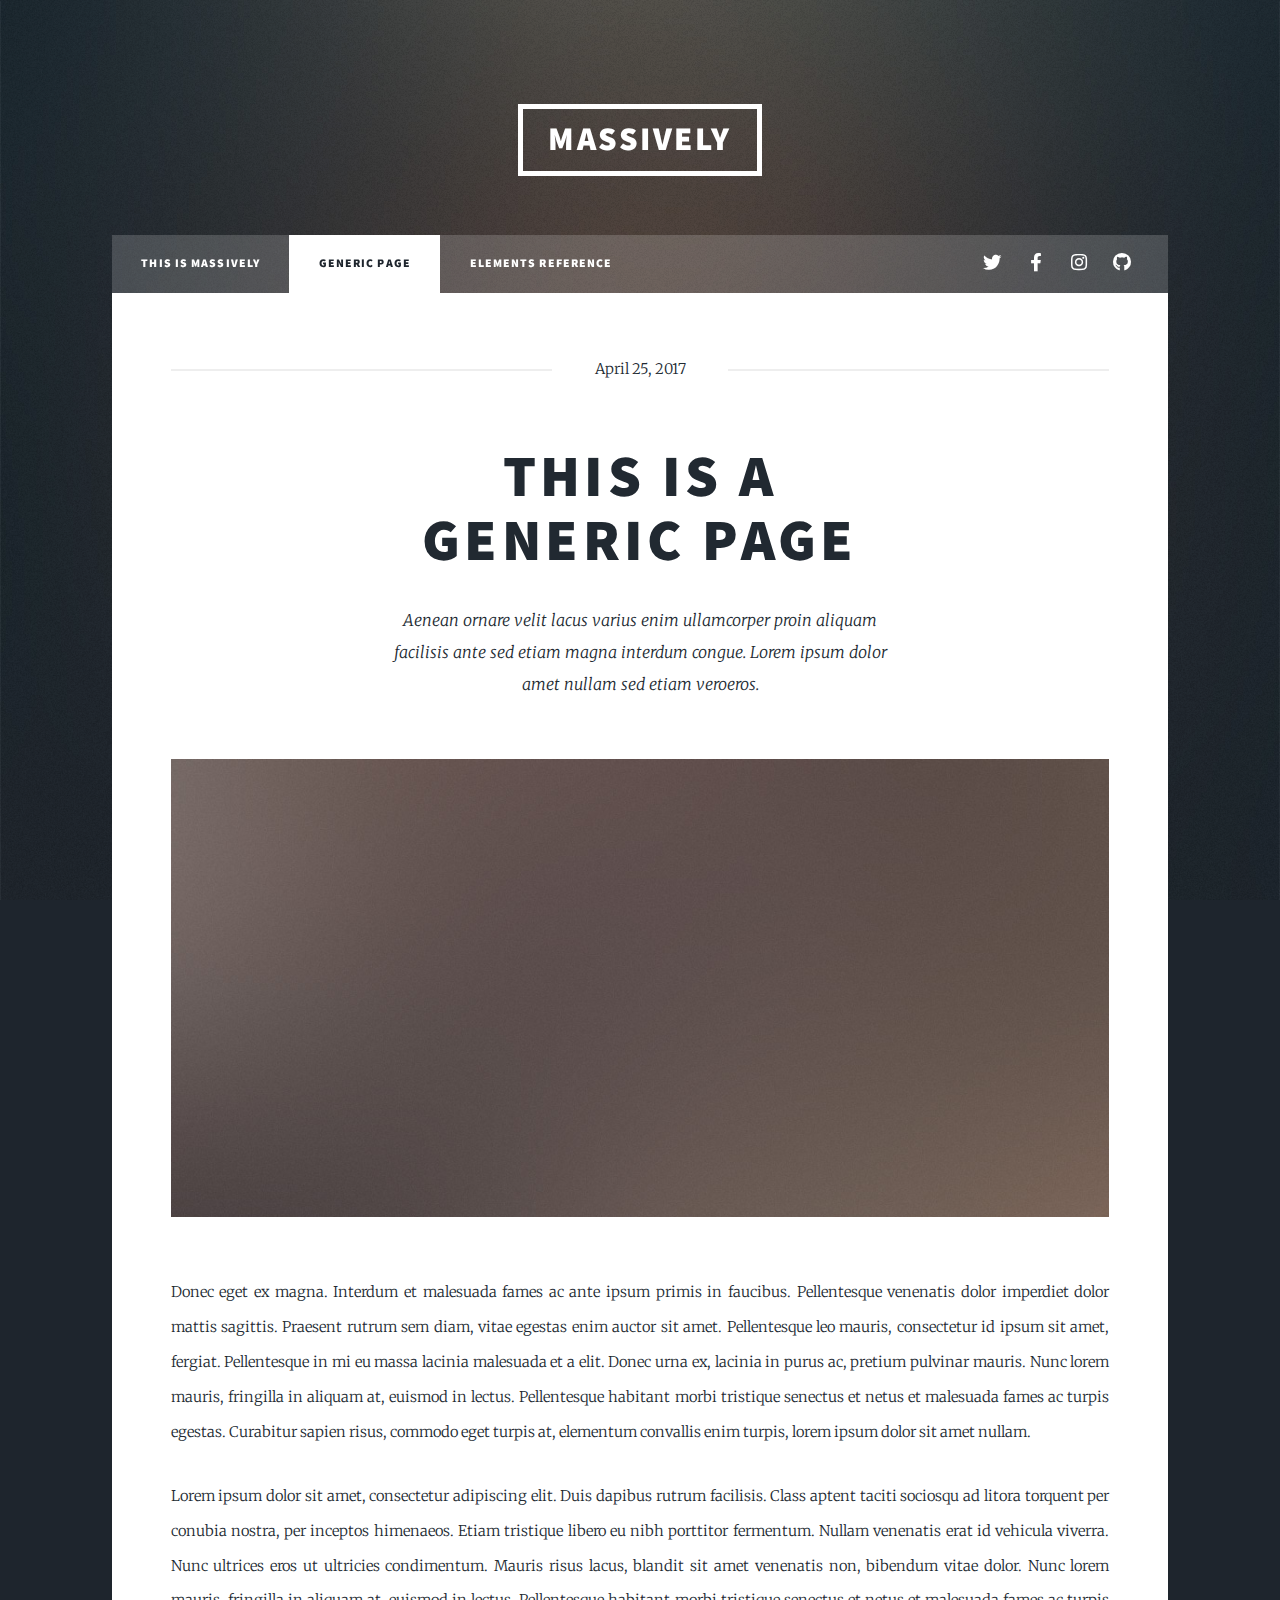
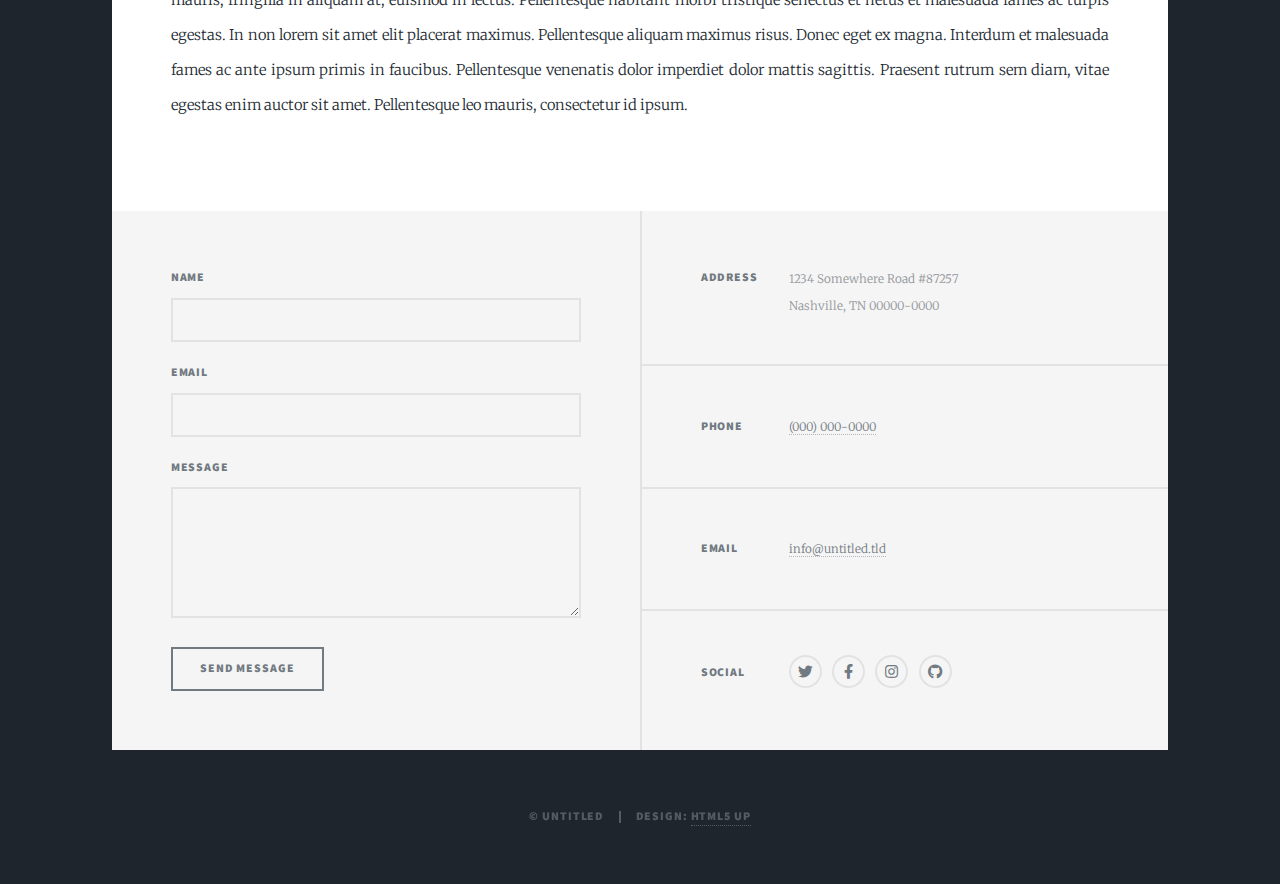
<file: generic.html>
<!DOCTYPE HTML>
<!--
	Massively by HTML5 UP
	html5up.net | @ajlkn
	Free for personal and commercial use under the CCA 3.0 license (html5up.net/license)
-->
<html>
	<head>
		<title>Generic Page - Massively by HTML5 UP</title>
		<meta charset="utf-8" />
		<meta name="viewport" content="width=device-width, initial-scale=1, user-scalable=no" />
		<link rel="stylesheet" href="assets/css/main.css" />
		<noscript><link rel="stylesheet" href="assets/css/noscript.css" /></noscript>
	</head>
	<body class="is-preload">

		<!-- Wrapper -->
			<div id="wrapper">

				<!-- Header -->
					<header id="header">
						<a href="index.html" class="logo">Massively</a>
					</header>

				<!-- Nav -->
					<nav id="nav">
						<ul class="links">
							<li><a href="index.html">This is Massively</a></li>
							<li class="active"><a href="generic.html">Generic Page</a></li>
							<li><a href="elements.html">Elements Reference</a></li>
						</ul>
						<ul class="icons">
							<li><a href="#" class="icon brands fa-twitter"><span class="label">Twitter</span></a></li>
							<li><a href="#" class="icon brands fa-facebook-f"><span class="label">Facebook</span></a></li>
							<li><a href="#" class="icon brands fa-instagram"><span class="label">Instagram</span></a></li>
							<li><a href="#" class="icon brands fa-github"><span class="label">GitHub</span></a></li>
						</ul>
					</nav>

				<!-- Main -->
					<div id="main">

						<!-- Post -->
							<section class="post">
								<header class="major">
									<span class="date">April 25, 2017</span>
									<h1>This is a<br />
									Generic Page</h1>
									<p>Aenean ornare velit lacus varius enim ullamcorper proin aliquam<br />
									facilisis ante sed etiam magna interdum congue. Lorem ipsum dolor<br />
									amet nullam sed etiam veroeros.</p>
								</header>
								<div class="image main"><img src="images/pic01.jpg" alt="" /></div>
								<p>Donec eget ex magna. Interdum et malesuada fames ac ante ipsum primis in faucibus. Pellentesque venenatis dolor imperdiet dolor mattis sagittis. Praesent rutrum sem diam, vitae egestas enim auctor sit amet. Pellentesque leo mauris, consectetur id ipsum sit amet, fergiat. Pellentesque in mi eu massa lacinia malesuada et a elit. Donec urna ex, lacinia in purus ac, pretium pulvinar mauris. Nunc lorem mauris, fringilla in aliquam at, euismod in lectus. Pellentesque habitant morbi tristique senectus et netus et malesuada fames ac turpis egestas. Curabitur sapien risus, commodo eget turpis at, elementum convallis enim turpis, lorem ipsum dolor sit amet nullam.</p>
								<p>Lorem ipsum dolor sit amet, consectetur adipiscing elit. Duis dapibus rutrum facilisis. Class aptent taciti sociosqu ad litora torquent per conubia nostra, per inceptos himenaeos. Etiam tristique libero eu nibh porttitor fermentum. Nullam venenatis erat id vehicula viverra. Nunc ultrices eros ut ultricies condimentum. Mauris risus lacus, blandit sit amet venenatis non, bibendum vitae dolor. Nunc lorem mauris, fringilla in aliquam at, euismod in lectus. Pellentesque habitant morbi tristique senectus et netus et malesuada fames ac turpis egestas. In non lorem sit amet elit placerat maximus. Pellentesque aliquam maximus risus. Donec eget ex magna. Interdum et malesuada fames ac ante ipsum primis in faucibus. Pellentesque venenatis dolor imperdiet dolor mattis sagittis. Praesent rutrum sem diam, vitae egestas enim auctor sit amet. Pellentesque leo mauris, consectetur id ipsum.</p>
							</section>

					</div>

				<!-- Footer -->
					<footer id="footer">
						<section>
							<form method="post" action="#">
								<div class="fields">
									<div class="field">
										<label for="name">Name</label>
										<input type="text" name="name" id="name" />
									</div>
									<div class="field">
										<label for="email">Email</label>
										<input type="text" name="email" id="email" />
									</div>
									<div class="field">
										<label for="message">Message</label>
										<textarea name="message" id="message" rows="3"></textarea>
									</div>
								</div>
								<ul class="actions">
									<li><input type="submit" value="Send Message" /></li>
								</ul>
							</form>
						</section>
						<section class="split contact">
							<section class="alt">
								<h3>Address</h3>
								<p>1234 Somewhere Road #87257<br />
								Nashville, TN 00000-0000</p>
							</section>
							<section>
								<h3>Phone</h3>
								<p><a href="#">(000) 000-0000</a></p>
							</section>
							<section>
								<h3>Email</h3>
								<p><a href="#">info@untitled.tld</a></p>
							</section>
							<section>
								<h3>Social</h3>
								<ul class="icons alt">
									<li><a href="#" class="icon brands alt fa-twitter"><span class="label">Twitter</span></a></li>
									<li><a href="#" class="icon brands alt fa-facebook-f"><span class="label">Facebook</span></a></li>
									<li><a href="#" class="icon brands alt fa-instagram"><span class="label">Instagram</span></a></li>
									<li><a href="#" class="icon brands alt fa-github"><span class="label">GitHub</span></a></li>
								</ul>
							</section>
						</section>
					</footer>

				<!-- Copyright -->
					<div id="copyright">
						<ul><li>&copy; Untitled</li><li>Design: <a href="https://html5up.net">HTML5 UP</a></li></ul>
					</div>

			</div>

		<!-- Scripts -->
			<script src="assets/js/jquery.min.js"></script>
			<script src="assets/js/jquery.scrollex.min.js"></script>
			<script src="assets/js/jquery.scrolly.min.js"></script>
			<script src="assets/js/browser.min.js"></script>
			<script src="assets/js/breakpoints.min.js"></script>
			<script src="assets/js/util.js"></script>
			<script src="assets/js/main.js"></script>

	</body>
</html>
</file>
<file: assets/css/main.css>
@import url(fontawesome-all.min.css);
@import url("https://fonts.googleapis.com/css?family=Merriweather:300,700,300italic,700italic|Source+Sans+Pro:900");

/*
	Massively by HTML5 UP
	html5up.net | @ajlkn
	Free for personal and commercial use under the CCA 3.0 license (html5up.net/license)
*/

html, body, div, span, applet, object,
iframe, h1, h2, h3, h4, h5, h6, p, blockquote,
pre, a, abbr, acronym, address, big, cite,
code, del, dfn, em, img, ins, kbd, q, s, samp,
small, strike, strong, sub, sup, tt, var, b,
u, i, center, dl, dt, dd, ol, ul, li, fieldset,
form, label, legend, table, caption, tbody,
tfoot, thead, tr, th, td, article, aside,
canvas, details, embed, figure, figcaption,
footer, header, hgroup, menu, nav, output, ruby,
section, summary, time, mark, audio, video {
	margin: 0;
	padding: 0;
	border: 0;
	font-size: 100%;
	font: inherit;
	vertical-align: baseline;}

article, aside, details, figcaption, figure,
footer, header, hgroup, menu, nav, section {
	display: block;}

body {
	line-height: 1;
}

ol, ul {
	list-style: none;
}

blockquote, q {
	quotes: none;
}

	blockquote:before, blockquote:after, q:before, q:after {
		content: '';
		content: none;
	}

table {
	border-collapse: collapse;
	border-spacing: 0;
}

body {
	-webkit-text-size-adjust: none;
}

mark {
	background-color: transparent;
	color: inherit;
}

input::-moz-focus-inner {
	border: 0;
	padding: 0;
}

input, select, textarea {
	-moz-appearance: none;
	-webkit-appearance: none;
	-ms-appearance: none;
	appearance: none;
}

/* Basic */

	@-ms-viewport {
		width: device-width;
	}

	body {
		-ms-overflow-style: scrollbar;
	}

	@media screen and (max-width: 480px) {

		html, body {
			min-width: 320px;
		}

	}

	html {
		box-sizing: border-box;
	}

	*, *:before, *:after {
		box-sizing: inherit;
	}

	body {
		background-color: #1e252d;
	}

		body.is-preload *, body.is-preload *:before, body.is-preload *:after {
			-moz-animation: none !important;
			-webkit-animation: none !important;
			-ms-animation: none !important;
			animation: none !important;
			-moz-transition: none !important;
			-webkit-transition: none !important;
			-ms-transition: none !important;
			transition: none !important;
		}

/* Type */

	html {
		font-size: 16pt;
	}

		@media screen and (max-width: 1680px) {

			html {
				font-size: 12pt;
			}

		}

		@media screen and (max-width: 1280px) {

			html {
				font-size: 11pt;
			}

		}

		@media screen and (max-width: 360px) {

			html {
				font-size: 10pt;
			}

		}

	body {
		color: #212931;
	}

	body, input, select, textarea {
		font-family: "Merriweather", Georgia, serif;
		font-weight: 300;
		font-size: 1rem;
		line-height: 2.375;
	}

	a {
		-moz-transition: color 0.2s ease-in-out, background-color 0.2s ease-in-out, border-color 0.2s ease-in-out, box-shadow 0.2s ease-in-out;
		-webkit-transition: color 0.2s ease-in-out, background-color 0.2s ease-in-out, border-color 0.2s ease-in-out, box-shadow 0.2s ease-in-out;
		-ms-transition: color 0.2s ease-in-out, background-color 0.2s ease-in-out, border-color 0.2s ease-in-out, box-shadow 0.2s ease-in-out;
		transition: color 0.2s ease-in-out, background-color 0.2s ease-in-out, border-color 0.2s ease-in-out, box-shadow 0.2s ease-in-out;
		border-bottom: dotted 1px;
		text-decoration: none;
	}

		a:hover {
			border-bottom-color: transparent;
		}

	strong, b {
		font-weight: 600;
	}

	em, i {
		font-style: italic;
	}

	p {
		text-align: justify;
		margin: 0 0 2rem 0;
	}

	h1, h2, h3, h4, h5, h6 {
		font-family: "Source Sans Pro", Helvetica, sans-serif;
		font-weight: 900;
		line-height: 1.5;
		letter-spacing: 0.075em;
		text-transform: uppercase;
		margin: 0 0 1rem 0;
	}

		h1 a, h2 a, h3 a, h4 a, h5 a, h6 a {
			border-bottom: 0;
			color: inherit;
			text-decoration: none;
		}

	h1 {
		font-size: 4rem;
		line-height: 1.1;
		margin: 0 0 2rem 0;
	}

	h2 {
		font-size: 1.75rem;
		line-height: 1.3;
		margin: 0 0 1.5rem 0;
	}

	h3 {
		font-size: 1.25rem;
		margin: 0 0 1.5rem 0;
	}

	h4 {
		font-size: 1rem;
	}

	h5 {
		font-size: 0.9rem;
	}

	h6 {
		font-size: 0.8rem;
	}

	sub {
		font-size: 0.8rem;
		position: relative;
		top: 0.5rem;
	}

	sup {
		font-size: 0.8rem;
		position: relative;
		top: -0.5rem;
	}

	blockquote {
		border-left: solid 4px;
		font-style: italic;
		margin: 0 0 2rem 0;
		padding: 0.5rem 0 0.5rem 2rem;
	}

	code {
		border: solid 2px;
		font-family: "Courier New", monospace;
		font-size: 0.9rem;
		margin: 0 0.25rem;
		padding: 0.25rem 0.65rem;
	}

	pre {
		-webkit-overflow-scrolling: touch;
		font-family: "Courier New", monospace;
		font-size: 0.9rem;
		margin: 0 0 2rem 0;
	}

		pre code {
			display: block;
			line-height: 1.75;
			padding: 1rem 1.5rem;
			overflow-x: auto;
		}

	hr {
		border: 0;
		border-bottom: solid 2px;
		margin: 3rem 0;
	}

		hr.major {
			margin: 5rem 0;
		}

	.align-left {
		text-align: left;
	}

	.align-center {
		text-align: center;
	}

	.align-right {
		text-align: right;
	}

	input, select, textarea {
		color: #212931;
	}

	a {
		color: #212931;
		border-bottom-color: rgba(33, 41, 49, 0.5);
	}

		a:hover {
			border-bottom-color: transparent;
			color: #18bfef !important;
		}

	strong, b {
		color: #212931;
	}

	h1, h2, h3, h4, h5, h6 {
		color: #212931;
	}

	blockquote {
		border-left-color: #eeeeee;
	}

	code {
		background: rgba(220, 220, 220, 0.25);
		border-color: #eeeeee;
	}

	hr {
		border-bottom-color: #eeeeee;
	}

/* Row */

	.row {
		display: flex;
		flex-wrap: wrap;
		box-sizing: border-box;
		align-items: stretch;
	}

		.row > * {
			box-sizing: border-box;
		}

		.row.gtr-uniform > * > :last-child {
			margin-bottom: 0;
		}

		.row.aln-left {
			justify-content: flex-start;
		}

		.row.aln-center {
			justify-content: center;
		}

		.row.aln-right {
			justify-content: flex-end;
		}

		.row.aln-top {
			align-items: flex-start;
		}

		.row.aln-middle {
			align-items: center;
		}

		.row.aln-bottom {
			align-items: flex-end;
		}

		.row > .imp {
			order: -1;
		}

		.row > .col-1 {
			width: 8.33333%;
		}

		.row > .off-1 {
			margin-left: 8.33333%;
		}

		.row > .col-2 {
			width: 16.66667%;
		}

		.row > .off-2 {
			margin-left: 16.66667%;
		}

		.row > .col-3 {
			width: 25%;
		}

		.row > .off-3 {
			margin-left: 25%;
		}

		.row > .col-4 {
			width: 33.33333%;
		}

		.row > .off-4 {
			margin-left: 33.33333%;
		}

		.row > .col-5 {
			width: 41.66667%;
		}

		.row > .off-5 {
			margin-left: 41.66667%;
		}

		.row > .col-6 {
			width: 50%;
		}

		.row > .off-6 {
			margin-left: 50%;
		}

		.row > .col-7 {
			width: 58.33333%;
		}

		.row > .off-7 {
			margin-left: 58.33333%;
		}

		.row > .col-8 {
			width: 66.66667%;
		}

		.row > .off-8 {
			margin-left: 66.66667%;
		}

		.row > .col-9 {
			width: 75%;
		}

		.row > .off-9 {
			margin-left: 75%;
		}

		.row > .col-10 {
			width: 83.33333%;
		}

		.row > .off-10 {
			margin-left: 83.33333%;
		}

		.row > .col-11 {
			width: 91.66667%;
		}

		.row > .off-11 {
			margin-left: 91.66667%;
		}

		.row > .col-12 {
			width: 100%;
		}

		.row > .off-12 {
			margin-left: 100%;
		}

		.row.gtr-0 {
			margin-top: 0;
			margin-left: 0rem;
		}

			.row.gtr-0 > * {
				padding: 0 0 0 0rem;
			}

			.row.gtr-0.gtr-uniform {
				margin-top: 0rem;
			}

				.row.gtr-0.gtr-uniform > * {
					padding-top: 0rem;
				}

		.row.gtr-25 {
			margin-top: 0;
			margin-left: -0.375rem;
		}

			.row.gtr-25 > * {
				padding: 0 0 0 0.375rem;
			}

			.row.gtr-25.gtr-uniform {
				margin-top: -0.375rem;
			}

				.row.gtr-25.gtr-uniform > * {
					padding-top: 0.375rem;
				}

		.row.gtr-50 {
			margin-top: 0;
			margin-left: -0.75rem;
		}

			.row.gtr-50 > * {
				padding: 0 0 0 0.75rem;
			}

			.row.gtr-50.gtr-uniform {
				margin-top: -0.75rem;
			}

				.row.gtr-50.gtr-uniform > * {
					padding-top: 0.75rem;
				}

		.row {
			margin-top: 0;
			margin-left: -1.5rem;
		}

			.row > * {
				padding: 0 0 0 1.5rem;
			}

			.row.gtr-uniform {
				margin-top: -1.5rem;
			}

				.row.gtr-uniform > * {
					padding-top: 1.5rem;
				}

		.row.gtr-150 {
			margin-top: 0;
			margin-left: -2.25rem;
		}

			.row.gtr-150 > * {
				padding: 0 0 0 2.25rem;
			}

			.row.gtr-150.gtr-uniform {
				margin-top: -2.25rem;
			}

				.row.gtr-150.gtr-uniform > * {
					padding-top: 2.25rem;
				}

		.row.gtr-200 {
			margin-top: 0;
			margin-left: -3rem;
		}

			.row.gtr-200 > * {
				padding: 0 0 0 3rem;
			}

			.row.gtr-200.gtr-uniform {
				margin-top: -3rem;
			}

				.row.gtr-200.gtr-uniform > * {
					padding-top: 3rem;
				}

		@media screen and (max-width: 1680px) {

			.row {
				display: flex;
				flex-wrap: wrap;
				box-sizing: border-box;
				align-items: stretch;
			}

				.row > * {
					box-sizing: border-box;
				}

				.row.gtr-uniform > * > :last-child {
					margin-bottom: 0;
				}

				.row.aln-left {
					justify-content: flex-start;
				}

				.row.aln-center {
					justify-content: center;
				}

				.row.aln-right {
					justify-content: flex-end;
				}

				.row.aln-top {
					align-items: flex-start;
				}

				.row.aln-middle {
					align-items: center;
				}

				.row.aln-bottom {
					align-items: flex-end;
				}

				.row > .imp-xlarge {
					order: -1;
				}

				.row > .col-1-xlarge {
					width: 8.33333%;
				}

				.row > .off-1-xlarge {
					margin-left: 8.33333%;
				}

				.row > .col-2-xlarge {
					width: 16.66667%;
				}

				.row > .off-2-xlarge {
					margin-left: 16.66667%;
				}

				.row > .col-3-xlarge {
					width: 25%;
				}

				.row > .off-3-xlarge {
					margin-left: 25%;
				}

				.row > .col-4-xlarge {
					width: 33.33333%;
				}

				.row > .off-4-xlarge {
					margin-left: 33.33333%;
				}

				.row > .col-5-xlarge {
					width: 41.66667%;
				}

				.row > .off-5-xlarge {
					margin-left: 41.66667%;
				}

				.row > .col-6-xlarge {
					width: 50%;
				}

				.row > .off-6-xlarge {
					margin-left: 50%;
				}

				.row > .col-7-xlarge {
					width: 58.33333%;
				}

				.row > .off-7-xlarge {
					margin-left: 58.33333%;
				}

				.row > .col-8-xlarge {
					width: 66.66667%;
				}

				.row > .off-8-xlarge {
					margin-left: 66.66667%;
				}

				.row > .col-9-xlarge {
					width: 75%;
				}

				.row > .off-9-xlarge {
					margin-left: 75%;
				}

				.row > .col-10-xlarge {
					width: 83.33333%;
				}

				.row > .off-10-xlarge {
					margin-left: 83.33333%;
				}

				.row > .col-11-xlarge {
					width: 91.66667%;
				}

				.row > .off-11-xlarge {
					margin-left: 91.66667%;
				}

				.row > .col-12-xlarge {
					width: 100%;
				}

				.row > .off-12-xlarge {
					margin-left: 100%;
				}

				.row.gtr-0 {
					margin-top: 0;
					margin-left: 0rem;
				}

					.row.gtr-0 > * {
						padding: 0 0 0 0rem;
					}

					.row.gtr-0.gtr-uniform {
						margin-top: 0rem;
					}

						.row.gtr-0.gtr-uniform > * {
							padding-top: 0rem;
						}

				.row.gtr-25 {
					margin-top: 0;
					margin-left: -0.375rem;
				}

					.row.gtr-25 > * {
						padding: 0 0 0 0.375rem;
					}

					.row.gtr-25.gtr-uniform {
						margin-top: -0.375rem;
					}

						.row.gtr-25.gtr-uniform > * {
							padding-top: 0.375rem;
						}

				.row.gtr-50 {
					margin-top: 0;
					margin-left: -0.75rem;
				}

					.row.gtr-50 > * {
						padding: 0 0 0 0.75rem;
					}

					.row.gtr-50.gtr-uniform {
						margin-top: -0.75rem;
					}

						.row.gtr-50.gtr-uniform > * {
							padding-top: 0.75rem;
						}

				.row {
					margin-top: 0;
					margin-left: -1.5rem;
				}

					.row > * {
						padding: 0 0 0 1.5rem;
					}

					.row.gtr-uniform {
						margin-top: -1.5rem;
					}

						.row.gtr-uniform > * {
							padding-top: 1.5rem;
						}

				.row.gtr-150 {
					margin-top: 0;
					margin-left: -2.25rem;
				}

					.row.gtr-150 > * {
						padding: 0 0 0 2.25rem;
					}

					.row.gtr-150.gtr-uniform {
						margin-top: -2.25rem;
					}

						.row.gtr-150.gtr-uniform > * {
							padding-top: 2.25rem;
						}

				.row.gtr-200 {
					margin-top: 0;
					margin-left: -3rem;
				}

					.row.gtr-200 > * {
						padding: 0 0 0 3rem;
					}

					.row.gtr-200.gtr-uniform {
						margin-top: -3rem;
					}

						.row.gtr-200.gtr-uniform > * {
							padding-top: 3rem;
						}

		}

		@media screen and (max-width: 1280px) {

			.row {
				display: flex;
				flex-wrap: wrap;
				box-sizing: border-box;
				align-items: stretch;
			}

				.row > * {
					box-sizing: border-box;
				}

				.row.gtr-uniform > * > :last-child {
					margin-bottom: 0;
				}

				.row.aln-left {
					justify-content: flex-start;
				}

				.row.aln-center {
					justify-content: center;
				}

				.row.aln-right {
					justify-content: flex-end;
				}

				.row.aln-top {
					align-items: flex-start;
				}

				.row.aln-middle {
					align-items: center;
				}

				.row.aln-bottom {
					align-items: flex-end;
				}

				.row > .imp-large {
					order: -1;
				}

				.row > .col-1-large {
					width: 8.33333%;
				}

				.row > .off-1-large {
					margin-left: 8.33333%;
				}

				.row > .col-2-large {
					width: 16.66667%;
				}

				.row > .off-2-large {
					margin-left: 16.66667%;
				}

				.row > .col-3-large {
					width: 25%;
				}

				.row > .off-3-large {
					margin-left: 25%;
				}

				.row > .col-4-large {
					width: 33.33333%;
				}

				.row > .off-4-large {
					margin-left: 33.33333%;
				}

				.row > .col-5-large {
					width: 41.66667%;
				}

				.row > .off-5-large {
					margin-left: 41.66667%;
				}

				.row > .col-6-large {
					width: 50%;
				}

				.row > .off-6-large {
					margin-left: 50%;
				}

				.row > .col-7-large {
					width: 58.33333%;
				}

				.row > .off-7-large {
					margin-left: 58.33333%;
				}

				.row > .col-8-large {
					width: 66.66667%;
				}

				.row > .off-8-large {
					margin-left: 66.66667%;
				}

				.row > .col-9-large {
					width: 75%;
				}

				.row > .off-9-large {
					margin-left: 75%;
				}

				.row > .col-10-large {
					width: 83.33333%;
				}

				.row > .off-10-large {
					margin-left: 83.33333%;
				}

				.row > .col-11-large {
					width: 91.66667%;
				}

				.row > .off-11-large {
					margin-left: 91.66667%;
				}

				.row > .col-12-large {
					width: 100%;
				}

				.row > .off-12-large {
					margin-left: 100%;
				}

				.row.gtr-0 {
					margin-top: 0;
					margin-left: 0rem;
				}

					.row.gtr-0 > * {
						padding: 0 0 0 0rem;
					}

					.row.gtr-0.gtr-uniform {
						margin-top: 0rem;
					}

						.row.gtr-0.gtr-uniform > * {
							padding-top: 0rem;
						}

				.row.gtr-25 {
					margin-top: 0;
					margin-left: -0.375rem;
				}

					.row.gtr-25 > * {
						padding: 0 0 0 0.375rem;
					}

					.row.gtr-25.gtr-uniform {
						margin-top: -0.375rem;
					}

						.row.gtr-25.gtr-uniform > * {
							padding-top: 0.375rem;
						}

				.row.gtr-50 {
					margin-top: 0;
					margin-left: -0.75rem;
				}

					.row.gtr-50 > * {
						padding: 0 0 0 0.75rem;
					}

					.row.gtr-50.gtr-uniform {
						margin-top: -0.75rem;
					}

						.row.gtr-50.gtr-uniform > * {
							padding-top: 0.75rem;
						}

				.row {
					margin-top: 0;
					margin-left: -1.5rem;
				}

					.row > * {
						padding: 0 0 0 1.5rem;
					}

					.row.gtr-uniform {
						margin-top: -1.5rem;
					}

						.row.gtr-uniform > * {
							padding-top: 1.5rem;
						}

				.row.gtr-150 {
					margin-top: 0;
					margin-left: -2.25rem;
				}

					.row.gtr-150 > * {
						padding: 0 0 0 2.25rem;
					}

					.row.gtr-150.gtr-uniform {
						margin-top: -2.25rem;
					}

						.row.gtr-150.gtr-uniform > * {
							padding-top: 2.25rem;
						}

				.row.gtr-200 {
					margin-top: 0;
					margin-left: -3rem;
				}

					.row.gtr-200 > * {
						padding: 0 0 0 3rem;
					}

					.row.gtr-200.gtr-uniform {
						margin-top: -3rem;
					}

						.row.gtr-200.gtr-uniform > * {
							padding-top: 3rem;
						}

		}

		@media screen and (max-width: 980px) {

			.row {
				display: flex;
				flex-wrap: wrap;
				box-sizing: border-box;
				align-items: stretch;
			}

				.row > * {
					box-sizing: border-box;
				}

				.row.gtr-uniform > * > :last-child {
					margin-bottom: 0;
				}

				.row.aln-left {
					justify-content: flex-start;
				}

				.row.aln-center {
					justify-content: center;
				}

				.row.aln-right {
					justify-content: flex-end;
				}

				.row.aln-top {
					align-items: flex-start;
				}

				.row.aln-middle {
					align-items: center;
				}

				.row.aln-bottom {
					align-items: flex-end;
				}

				.row > .imp-medium {
					order: -1;
				}

				.row > .col-1-medium {
					width: 8.33333%;
				}

				.row > .off-1-medium {
					margin-left: 8.33333%;
				}

				.row > .col-2-medium {
					width: 16.66667%;
				}

				.row > .off-2-medium {
					margin-left: 16.66667%;
				}

				.row > .col-3-medium {
					width: 25%;
				}

				.row > .off-3-medium {
					margin-left: 25%;
				}

				.row > .col-4-medium {
					width: 33.33333%;
				}

				.row > .off-4-medium {
					margin-left: 33.33333%;
				}

				.row > .col-5-medium {
					width: 41.66667%;
				}

				.row > .off-5-medium {
					margin-left: 41.66667%;
				}

				.row > .col-6-medium {
					width: 50%;
				}

				.row > .off-6-medium {
					margin-left: 50%;
				}

				.row > .col-7-medium {
					width: 58.33333%;
				}

				.row > .off-7-medium {
					margin-left: 58.33333%;
				}

				.row > .col-8-medium {
					width: 66.66667%;
				}

				.row > .off-8-medium {
					margin-left: 66.66667%;
				}

				.row > .col-9-medium {
					width: 75%;
				}

				.row > .off-9-medium {
					margin-left: 75%;
				}

				.row > .col-10-medium {
					width: 83.33333%;
				}

				.row > .off-10-medium {
					margin-left: 83.33333%;
				}

				.row > .col-11-medium {
					width: 91.66667%;
				}

				.row > .off-11-medium {
					margin-left: 91.66667%;
				}

				.row > .col-12-medium {
					width: 100%;
				}

				.row > .off-12-medium {
					margin-left: 100%;
				}

				.row.gtr-0 {
					margin-top: 0;
					margin-left: 0rem;
				}

					.row.gtr-0 > * {
						padding: 0 0 0 0rem;
					}

					.row.gtr-0.gtr-uniform {
						margin-top: 0rem;
					}

						.row.gtr-0.gtr-uniform > * {
							padding-top: 0rem;
						}

				.row.gtr-25 {
					margin-top: 0;
					margin-left: -0.375rem;
				}

					.row.gtr-25 > * {
						padding: 0 0 0 0.375rem;
					}

					.row.gtr-25.gtr-uniform {
						margin-top: -0.375rem;
					}

						.row.gtr-25.gtr-uniform > * {
							padding-top: 0.375rem;
						}

				.row.gtr-50 {
					margin-top: 0;
					margin-left: -0.75rem;
				}

					.row.gtr-50 > * {
						padding: 0 0 0 0.75rem;
					}

					.row.gtr-50.gtr-uniform {
						margin-top: -0.75rem;
					}

						.row.gtr-50.gtr-uniform > * {
							padding-top: 0.75rem;
						}

				.row {
					margin-top: 0;
					margin-left: -1.5rem;
				}

					.row > * {
						padding: 0 0 0 1.5rem;
					}

					.row.gtr-uniform {
						margin-top: -1.5rem;
					}

						.row.gtr-uniform > * {
							padding-top: 1.5rem;
						}

				.row.gtr-150 {
					margin-top: 0;
					margin-left: -2.25rem;
				}

					.row.gtr-150 > * {
						padding: 0 0 0 2.25rem;
					}

					.row.gtr-150.gtr-uniform {
						margin-top: -2.25rem;
					}

						.row.gtr-150.gtr-uniform > * {
							padding-top: 2.25rem;
						}

				.row.gtr-200 {
					margin-top: 0;
					margin-left: -3rem;
				}

					.row.gtr-200 > * {
						padding: 0 0 0 3rem;
					}

					.row.gtr-200.gtr-uniform {
						margin-top: -3rem;
					}

						.row.gtr-200.gtr-uniform > * {
							padding-top: 3rem;
						}

		}

		@media screen and (max-width: 736px) {

			.row {
				display: flex;
				flex-wrap: wrap;
				box-sizing: border-box;
				align-items: stretch;
			}

				.row > * {
					box-sizing: border-box;
				}

				.row.gtr-uniform > * > :last-child {
					margin-bottom: 0;
				}

				.row.aln-left {
					justify-content: flex-start;
				}

				.row.aln-center {
					justify-content: center;
				}

				.row.aln-right {
					justify-content: flex-end;
				}

				.row.aln-top {
					align-items: flex-start;
				}

				.row.aln-middle {
					align-items: center;
				}

				.row.aln-bottom {
					align-items: flex-end;
				}

				.row > .imp-small {
					order: -1;
				}

				.row > .col-1-small {
					width: 8.33333%;
				}

				.row > .off-1-small {
					margin-left: 8.33333%;
				}

				.row > .col-2-small {
					width: 16.66667%;
				}

				.row > .off-2-small {
					margin-left: 16.66667%;
				}

				.row > .col-3-small {
					width: 25%;
				}

				.row > .off-3-small {
					margin-left: 25%;
				}

				.row > .col-4-small {
					width: 33.33333%;
				}

				.row > .off-4-small {
					margin-left: 33.33333%;
				}

				.row > .col-5-small {
					width: 41.66667%;
				}

				.row > .off-5-small {
					margin-left: 41.66667%;
				}

				.row > .col-6-small {
					width: 50%;
				}

				.row > .off-6-small {
					margin-left: 50%;
				}

				.row > .col-7-small {
					width: 58.33333%;
				}

				.row > .off-7-small {
					margin-left: 58.33333%;
				}

				.row > .col-8-small {
					width: 66.66667%;
				}

				.row > .off-8-small {
					margin-left: 66.66667%;
				}

				.row > .col-9-small {
					width: 75%;
				}

				.row > .off-9-small {
					margin-left: 75%;
				}

				.row > .col-10-small {
					width: 83.33333%;
				}

				.row > .off-10-small {
					margin-left: 83.33333%;
				}

				.row > .col-11-small {
					width: 91.66667%;
				}

				.row > .off-11-small {
					margin-left: 91.66667%;
				}

				.row > .col-12-small {
					width: 100%;
				}

				.row > .off-12-small {
					margin-left: 100%;
				}

				.row.gtr-0 {
					margin-top: 0;
					margin-left: 0rem;
				}

					.row.gtr-0 > * {
						padding: 0 0 0 0rem;
					}

					.row.gtr-0.gtr-uniform {
						margin-top: 0rem;
					}

						.row.gtr-0.gtr-uniform > * {
							padding-top: 0rem;
						}

				.row.gtr-25 {
					margin-top: 0;
					margin-left: -0.375rem;
				}

					.row.gtr-25 > * {
						padding: 0 0 0 0.375rem;
					}

					.row.gtr-25.gtr-uniform {
						margin-top: -0.375rem;
					}

						.row.gtr-25.gtr-uniform > * {
							padding-top: 0.375rem;
						}

				.row.gtr-50 {
					margin-top: 0;
					margin-left: -0.75rem;
				}

					.row.gtr-50 > * {
						padding: 0 0 0 0.75rem;
					}

					.row.gtr-50.gtr-uniform {
						margin-top: -0.75rem;
					}

						.row.gtr-50.gtr-uniform > * {
							padding-top: 0.75rem;
						}

				.row {
					margin-top: 0;
					margin-left: -1.5rem;
				}

					.row > * {
						padding: 0 0 0 1.5rem;
					}

					.row.gtr-uniform {
						margin-top: -1.5rem;
					}

						.row.gtr-uniform > * {
							padding-top: 1.5rem;
						}

				.row.gtr-150 {
					margin-top: 0;
					margin-left: -2.25rem;
				}

					.row.gtr-150 > * {
						padding: 0 0 0 2.25rem;
					}

					.row.gtr-150.gtr-uniform {
						margin-top: -2.25rem;
					}

						.row.gtr-150.gtr-uniform > * {
							padding-top: 2.25rem;
						}

				.row.gtr-200 {
					margin-top: 0;
					margin-left: -3rem;
				}

					.row.gtr-200 > * {
						padding: 0 0 0 3rem;
					}

					.row.gtr-200.gtr-uniform {
						margin-top: -3rem;
					}

						.row.gtr-200.gtr-uniform > * {
							padding-top: 3rem;
						}

		}

		@media screen and (max-width: 480px) {

			.row {
				display: flex;
				flex-wrap: wrap;
				box-sizing: border-box;
				align-items: stretch;
			}

				.row > * {
					box-sizing: border-box;
				}

				.row.gtr-uniform > * > :last-child {
					margin-bottom: 0;
				}

				.row.aln-left {
					justify-content: flex-start;
				}

				.row.aln-center {
					justify-content: center;
				}

				.row.aln-right {
					justify-content: flex-end;
				}

				.row.aln-top {
					align-items: flex-start;
				}

				.row.aln-middle {
					align-items: center;
				}

				.row.aln-bottom {
					align-items: flex-end;
				}

				.row > .imp-xsmall {
					order: -1;
				}

				.row > .col-1-xsmall {
					width: 8.33333%;
				}

				.row > .off-1-xsmall {
					margin-left: 8.33333%;
				}

				.row > .col-2-xsmall {
					width: 16.66667%;
				}

				.row > .off-2-xsmall {
					margin-left: 16.66667%;
				}

				.row > .col-3-xsmall {
					width: 25%;
				}

				.row > .off-3-xsmall {
					margin-left: 25%;
				}

				.row > .col-4-xsmall {
					width: 33.33333%;
				}

				.row > .off-4-xsmall {
					margin-left: 33.33333%;
				}

				.row > .col-5-xsmall {
					width: 41.66667%;
				}

				.row > .off-5-xsmall {
					margin-left: 41.66667%;
				}

				.row > .col-6-xsmall {
					width: 50%;
				}

				.row > .off-6-xsmall {
					margin-left: 50%;
				}

				.row > .col-7-xsmall {
					width: 58.33333%;
				}

				.row > .off-7-xsmall {
					margin-left: 58.33333%;
				}

				.row > .col-8-xsmall {
					width: 66.66667%;
				}

				.row > .off-8-xsmall {
					margin-left: 66.66667%;
				}

				.row > .col-9-xsmall {
					width: 75%;
				}

				.row > .off-9-xsmall {
					margin-left: 75%;
				}

				.row > .col-10-xsmall {
					width: 83.33333%;
				}

				.row > .off-10-xsmall {
					margin-left: 83.33333%;
				}

				.row > .col-11-xsmall {
					width: 91.66667%;
				}

				.row > .off-11-xsmall {
					margin-left: 91.66667%;
				}

				.row > .col-12-xsmall {
					width: 100%;
				}

				.row > .off-12-xsmall {
					margin-left: 100%;
				}

				.row.gtr-0 {
					margin-top: 0;
					margin-left: 0rem;
				}

					.row.gtr-0 > * {
						padding: 0 0 0 0rem;
					}

					.row.gtr-0.gtr-uniform {
						margin-top: 0rem;
					}

						.row.gtr-0.gtr-uniform > * {
							padding-top: 0rem;
						}

				.row.gtr-25 {
					margin-top: 0;
					margin-left: -0.375rem;
				}

					.row.gtr-25 > * {
						padding: 0 0 0 0.375rem;
					}

					.row.gtr-25.gtr-uniform {
						margin-top: -0.375rem;
					}

						.row.gtr-25.gtr-uniform > * {
							padding-top: 0.375rem;
						}

				.row.gtr-50 {
					margin-top: 0;
					margin-left: -0.75rem;
				}

					.row.gtr-50 > * {
						padding: 0 0 0 0.75rem;
					}

					.row.gtr-50.gtr-uniform {
						margin-top: -0.75rem;
					}

						.row.gtr-50.gtr-uniform > * {
							padding-top: 0.75rem;
						}

				.row {
					margin-top: 0;
					margin-left: -1.5rem;
				}

					.row > * {
						padding: 0 0 0 1.5rem;
					}

					.row.gtr-uniform {
						margin-top: -1.5rem;
					}

						.row.gtr-uniform > * {
							padding-top: 1.5rem;
						}

				.row.gtr-150 {
					margin-top: 0;
					margin-left: -2.25rem;
				}

					.row.gtr-150 > * {
						padding: 0 0 0 2.25rem;
					}

					.row.gtr-150.gtr-uniform {
						margin-top: -2.25rem;
					}

						.row.gtr-150.gtr-uniform > * {
							padding-top: 2.25rem;
						}

				.row.gtr-200 {
					margin-top: 0;
					margin-left: -3rem;
				}

					.row.gtr-200 > * {
						padding: 0 0 0 3rem;
					}

					.row.gtr-200.gtr-uniform {
						margin-top: -3rem;
					}

						.row.gtr-200.gtr-uniform > * {
							padding-top: 3rem;
						}

		}

		@media screen and (max-width: 360px) {

			.row {
				display: flex;
				flex-wrap: wrap;
				box-sizing: border-box;
				align-items: stretch;
			}

				.row > * {
					box-sizing: border-box;
				}

				.row.gtr-uniform > * > :last-child {
					margin-bottom: 0;
				}

				.row.aln-left {
					justify-content: flex-start;
				}

				.row.aln-center {
					justify-content: center;
				}

				.row.aln-right {
					justify-content: flex-end;
				}

				.row.aln-top {
					align-items: flex-start;
				}

				.row.aln-middle {
					align-items: center;
				}

				.row.aln-bottom {
					align-items: flex-end;
				}

				.row > .imp-xxsmall {
					order: -1;
				}

				.row > .col-1-xxsmall {
					width: 8.33333%;
				}

				.row > .off-1-xxsmall {
					margin-left: 8.33333%;
				}

				.row > .col-2-xxsmall {
					width: 16.66667%;
				}

				.row > .off-2-xxsmall {
					margin-left: 16.66667%;
				}

				.row > .col-3-xxsmall {
					width: 25%;
				}

				.row > .off-3-xxsmall {
					margin-left: 25%;
				}

				.row > .col-4-xxsmall {
					width: 33.33333%;
				}

				.row > .off-4-xxsmall {
					margin-left: 33.33333%;
				}

				.row > .col-5-xxsmall {
					width: 41.66667%;
				}

				.row > .off-5-xxsmall {
					margin-left: 41.66667%;
				}

				.row > .col-6-xxsmall {
					width: 50%;
				}

				.row > .off-6-xxsmall {
					margin-left: 50%;
				}

				.row > .col-7-xxsmall {
					width: 58.33333%;
				}

				.row > .off-7-xxsmall {
					margin-left: 58.33333%;
				}

				.row > .col-8-xxsmall {
					width: 66.66667%;
				}

				.row > .off-8-xxsmall {
					margin-left: 66.66667%;
				}

				.row > .col-9-xxsmall {
					width: 75%;
				}

				.row > .off-9-xxsmall {
					margin-left: 75%;
				}

				.row > .col-10-xxsmall {
					width: 83.33333%;
				}

				.row > .off-10-xxsmall {
					margin-left: 83.33333%;
				}

				.row > .col-11-xxsmall {
					width: 91.66667%;
				}

				.row > .off-11-xxsmall {
					margin-left: 91.66667%;
				}

				.row > .col-12-xxsmall {
					width: 100%;
				}

				.row > .off-12-xxsmall {
					margin-left: 100%;
				}

				.row.gtr-0 {
					margin-top: 0;
					margin-left: 0rem;
				}

					.row.gtr-0 > * {
						padding: 0 0 0 0rem;
					}

					.row.gtr-0.gtr-uniform {
						margin-top: 0rem;
					}

						.row.gtr-0.gtr-uniform > * {
							padding-top: 0rem;
						}

				.row.gtr-25 {
					margin-top: 0;
					margin-left: -0.375rem;
				}

					.row.gtr-25 > * {
						padding: 0 0 0 0.375rem;
					}

					.row.gtr-25.gtr-uniform {
						margin-top: -0.375rem;
					}

						.row.gtr-25.gtr-uniform > * {
							padding-top: 0.375rem;
						}

				.row.gtr-50 {
					margin-top: 0;
					margin-left: -0.75rem;
				}

					.row.gtr-50 > * {
						padding: 0 0 0 0.75rem;
					}

					.row.gtr-50.gtr-uniform {
						margin-top: -0.75rem;
					}

						.row.gtr-50.gtr-uniform > * {
							padding-top: 0.75rem;
						}

				.row {
					margin-top: 0;
					margin-left: -1.5rem;
				}

					.row > * {
						padding: 0 0 0 1.5rem;
					}

					.row.gtr-uniform {
						margin-top: -1.5rem;
					}

						.row.gtr-uniform > * {
							padding-top: 1.5rem;
						}

				.row.gtr-150 {
					margin-top: 0;
					margin-left: -2.25rem;
				}

					.row.gtr-150 > * {
						padding: 0 0 0 2.25rem;
					}

					.row.gtr-150.gtr-uniform {
						margin-top: -2.25rem;
					}

						.row.gtr-150.gtr-uniform > * {
							padding-top: 2.25rem;
						}

				.row.gtr-200 {
					margin-top: 0;
					margin-left: -3rem;
				}

					.row.gtr-200 > * {
						padding: 0 0 0 3rem;
					}

					.row.gtr-200.gtr-uniform {
						margin-top: -3rem;
					}

						.row.gtr-200.gtr-uniform > * {
							padding-top: 3rem;
						}

		}

/* Box */

	.box {
		border: solid 2px;
		margin-bottom: 2rem;
		padding: 1.5rem;
	}

		.box > :last-child,
		.box > :last-child > :last-child,
		.box > :last-child > :last-child > :last-child {
			margin-bottom: 0;
		}

		.box.alt {
			border: 0;
			border-radius: 0;
			padding: 0;
		}

	.box {
		border-color: #eeeeee;
	}

/* Button */

	input[type="submit"],
	input[type="reset"],
	input[type="button"],
	button,
	.button {
		-moz-appearance: none;
		-webkit-appearance: none;
		-ms-appearance: none;
		appearance: none;
		-moz-transition: background-color 0.2s ease-in-out, box-shadow 0.2s ease-in-out, color 0.2s ease-in-out;
		-webkit-transition: background-color 0.2s ease-in-out, box-shadow 0.2s ease-in-out, color 0.2s ease-in-out;
		-ms-transition: background-color 0.2s ease-in-out, box-shadow 0.2s ease-in-out, color 0.2s ease-in-out;
		transition: background-color 0.2s ease-in-out, box-shadow 0.2s ease-in-out, color 0.2s ease-in-out;
		border: 0;
		border-radius: 0;
		cursor: pointer;
		display: inline-block;
		font-family: "Source Sans Pro", Helvetica, sans-serif;
		font-size: 0.8rem;
		font-weight: 900;
		letter-spacing: 0.075em;
		height: 3rem;
		line-height: 3rem;
		padding: 0 2rem;
		text-align: center;
		text-decoration: none;
		text-transform: uppercase;
		white-space: nowrap;
	}

		input[type="submit"].icon:before,
		input[type="reset"].icon:before,
		input[type="button"].icon:before,
		button.icon:before,
		.button.icon:before {
			margin-right: 0.5rem;
		}

		input[type="submit"].icon.solo,
		input[type="reset"].icon.solo,
		input[type="button"].icon.solo,
		button.icon.solo,
		.button.icon.solo {
			position: relative;
			width: 4rem;
			height: 4rem;
			line-height: 4rem;
			border-radius: 4rem;
			text-indent: 4rem;
			overflow: hidden;
			padding: 0;
			white-space: nowrap;
		}

			input[type="submit"].icon.solo:before,
			input[type="reset"].icon.solo:before,
			input[type="button"].icon.solo:before,
			button.icon.solo:before,
			.button.icon.solo:before {
				position: absolute;
				display: block;
				top: 0;
				left: 0;
				width: inherit;
				height: inherit;
				line-height: inherit;
				font-size: 1.25rem;
				margin-right: 0;
				text-align: center;
				text-indent: 0;
			}

		input[type="submit"].fit,
		input[type="reset"].fit,
		input[type="button"].fit,
		button.fit,
		.button.fit {
			width: 100%;
		}

		input[type="submit"].small,
		input[type="reset"].small,
		input[type="button"].small,
		button.small,
		.button.small {
			font-size: 0.7rem;
			height: 2.5rem;
			line-height: 2.5rem;
			padding: 0 1.5rem;
		}

		input[type="submit"].large,
		input[type="reset"].large,
		input[type="button"].large,
		button.large,
		.button.large {
			font-size: 0.9rem;
			height: 3.5rem;
			line-height: 3.5rem;
			padding: 0 2.75rem;
		}

		@media screen and (max-width: 980px) {

			input[type="submit"],
			input[type="reset"],
			input[type="button"],
			button,
			.button {
				font-size: 0.9rem;
				height: 3.25rem;
				line-height: 3.25rem;
			}

				input[type="submit"].large,
				input[type="reset"].large,
				input[type="button"].large,
				button.large,
				.button.large {
					font-size: 1rem;
					height: 3.75rem;
					line-height: 3.75rem;
				}

		}

		input[type="submit"].disabled, input[type="submit"]:disabled,
		input[type="reset"].disabled,
		input[type="reset"]:disabled,
		input[type="button"].disabled,
		input[type="button"]:disabled,
		button.disabled,
		button:disabled,
		.button.disabled,
		.button:disabled {
			pointer-events: none;
			opacity: 0.25;
		}

	input[type="submit"],
	input[type="reset"],
	input[type="button"],
	button,
	.button {
		background-color: transparent;
		box-shadow: inset 0 0 0 2px #212931;
		color: #212931 !important;
	}

		input[type="submit"]:hover,
		input[type="reset"]:hover,
		input[type="button"]:hover,
		button:hover,
		.button:hover {
			box-shadow: inset 0 0 0 2px #18bfef;
			color: #18bfef !important;
		}

		input[type="submit"].primary,
		input[type="reset"].primary,
		input[type="button"].primary,
		button.primary,
		.button.primary {
			background-color: #212931;
			box-shadow: none;
			color: #ffffff !important;
		}

			input[type="submit"].primary:hover,
			input[type="reset"].primary:hover,
			input[type="button"].primary:hover,
			button.primary:hover,
			.button.primary:hover {
				background-color: #18bfef;
			}

/* Form */

	form {
		margin: 0 0 2rem 0;
	}

		form > :last-child {
			margin-bottom: 0;
		}

		form > .fields {
			display: -moz-flex;
			display: -webkit-flex;
			display: -ms-flex;
			display: flex;
			-moz-flex-wrap: wrap;
			-webkit-flex-wrap: wrap;
			-ms-flex-wrap: wrap;
			flex-wrap: wrap;
			width: calc(100% + 3rem);
			margin: -1.5rem 0 2rem -1.5rem;
		}

			form > .fields > .field {
				-moz-flex-grow: 0;
				-webkit-flex-grow: 0;
				-ms-flex-grow: 0;
				flex-grow: 0;
				-moz-flex-shrink: 0;
				-webkit-flex-shrink: 0;
				-ms-flex-shrink: 0;
				flex-shrink: 0;
				padding: 1.5rem 0 0 1.5rem;
				width: calc(100% - 1.5rem);
			}

				form > .fields > .field.half {
					width: calc(50% - 0.75rem);
				}

				form > .fields > .field.third {
					width: calc(100%/3 - 0.5rem);
				}

				form > .fields > .field.quarter {
					width: calc(25% - 0.375rem);
				}

		@media screen and (max-width: 480px) {

			form > .fields {
				width: calc(100% + 3rem);
				margin: -1.5rem 0 2rem -1.5rem;
			}

				form > .fields > .field {
					padding: 1.5rem 0 0 1.5rem;
					width: calc(100% - 1.5rem);
				}

					form > .fields > .field.half {
						width: calc(100% - 1.5rem);
					}

					form > .fields > .field.third {
						width: calc(100% - 1.5rem);
					}

					form > .fields > .field.quarter {
						width: calc(100% - 1.5rem);
					}

		}

	label {
		display: block;
		font-family: "Source Sans Pro", Helvetica, sans-serif;
		font-weight: 900;
		line-height: 1.5;
		letter-spacing: 0.075em;
		font-size: 0.8rem;
		text-transform: uppercase;
		margin: 0 0 0.75rem 0;
	}

		@media screen and (max-width: 980px) {

			label {
				font-size: 0.9rem;
			}

		}

	input[type="text"],
	input[type="password"],
	input[type="email"],
	select,
	textarea {
		-moz-appearance: none;
		-webkit-appearance: none;
		-ms-appearance: none;
		appearance: none;
		background: transparent;
		border-radius: 0;
		border: solid 2px;
		color: inherit;
		display: block;
		outline: 0;
		padding: 0 1rem;
		text-decoration: none;
		width: 100%;
	}

		input[type="text"]:invalid,
		input[type="password"]:invalid,
		input[type="email"]:invalid,
		select:invalid,
		textarea:invalid {
			box-shadow: none;
		}

	select {
		background-size: 1.25rem;
		background-repeat: no-repeat;
		background-position: calc(100% - 1rem) center;
		height: 3rem;
		padding-right: 3rem;
		text-overflow: ellipsis;
	}

		select:focus::-ms-value {
			background-color: transparent;
		}

		select::-ms-expand {
			display: none;
		}

	input[type="text"],
	input[type="password"],
	input[type="email"],
	select {
		height: 3rem;
	}

	textarea {
		padding: 0.75rem 1rem;
	}

	input[type="checkbox"],
	input[type="radio"] {
		-moz-appearance: none;
		-webkit-appearance: none;
		-ms-appearance: none;
		appearance: none;
		display: block;
		float: left;
		margin-right: -2rem;
		opacity: 0;
		width: 1rem;
		z-index: -1;
	}

		input[type="checkbox"] + label,
		input[type="radio"] + label {
			text-decoration: none;
			cursor: pointer;
			display: inline-block;
			font-size: 1rem;
			letter-spacing: 0;
			font-family: "Merriweather", Georgia, serif;
			text-transform: none;
			font-weight: 300;
			padding-left: 2.8rem;
			padding-right: 1rem;
			position: relative;
		}

			input[type="checkbox"] + label:before,
			input[type="radio"] + label:before {
				-moz-osx-font-smoothing: grayscale;
				-webkit-font-smoothing: antialiased;
				display: inline-block;
				font-style: normal;
				font-variant: normal;
				text-rendering: auto;
				line-height: 1;
				text-transform: none !important;
				font-family: 'Font Awesome 5 Free';
				font-weight: 900;
			}

			input[type="checkbox"] + label:before,
			input[type="radio"] + label:before {
				border-radius: 0;
				border: solid 2px;
				content: '';
				display: inline-block;
				font-size: 0.8rem;
				height: 1.8rem;
				left: 0;
				line-height: 1.65rem;
				position: absolute;
				text-align: center;
				top: -0.125rem;
				width: 1.8rem;
			}

		input[type="checkbox"]:checked + label:before,
		input[type="radio"]:checked + label:before {
			content: '\f00c';
		}

	input[type="checkbox"] + label:before {
		border-radius: 0;
	}

	input[type="radio"] + label:before {
		border-radius: 100%;
	}

	::-webkit-input-placeholder {
		opacity: 1.0;
	}

	:-moz-placeholder {
		opacity: 1.0;
	}

	::-moz-placeholder {
		opacity: 1.0;
	}

	:-ms-input-placeholder {
		opacity: 1.0;
	}

	label {
		color: #212931;
	}

	input[type="text"],
	input[type="password"],
	input[type="email"],
	select,
	textarea {
		border-color: #eeeeee;
	}

		input[type="text"]:focus,
		input[type="password"]:focus,
		input[type="email"]:focus,
		select:focus,
		textarea:focus {
			border-color: #18bfef;
		}

	select {
		background-image: url("data:image/svg+xml;charset=utf8,%3Csvg xmlns='http://www.w3.org/2000/svg' width='40' height='40' preserveAspectRatio='none' viewBox='0 0 40 40'%3E%3Cpath d='M9.4,12.3l10.4,10.4l10.4-10.4c0.2-0.2,0.5-0.4,0.9-0.4c0.3,0,0.6,0.1,0.9,0.4l3.3,3.3c0.2,0.2,0.4,0.5,0.4,0.9 c0,0.4-0.1,0.6-0.4,0.9L20.7,31.9c-0.2,0.2-0.5,0.4-0.9,0.4c-0.3,0-0.6-0.1-0.9-0.4L4.3,17.3c-0.2-0.2-0.4-0.5-0.4-0.9 c0-0.4,0.1-0.6,0.4-0.9l3.3-3.3c0.2-0.2,0.5-0.4,0.9-0.4S9.1,12.1,9.4,12.3z' fill='%23eeeeee' /%3E%3C/svg%3E");
	}

		select option {
			background-color: #ffffff;
			color: #212931;
		}

	.select-wrapper:before {
		color: #eeeeee;
	}

	input[type="checkbox"] + label,
	input[type="radio"] + label {
		color: #212931;
	}

		input[type="checkbox"] + label:before,
		input[type="radio"] + label:before {
			border-color: #eeeeee;
		}

	input[type="checkbox"]:checked + label:before,
	input[type="radio"]:checked + label:before {
		background-color: #212931;
		border-color: #212931;
		color: #ffffff;
	}

	input[type="checkbox"]:focus + label:before,
	input[type="radio"]:focus + label:before {
		border-color: #18bfef;
	}

	::-webkit-input-placeholder {
		color: #909498 !important;
	}

	:-moz-placeholder {
		color: #909498 !important;
	}

	::-moz-placeholder {
		color: #909498 !important;
	}

	:-ms-input-placeholder {
		color: #909498 !important;
	}

	.formerize-placeholder {
		color: #909498 !important;
	}

/* Icon */

	.icon {
		text-decoration: none;
		border-bottom: none;
		position: relative;
	}

		.icon:before {
			-moz-osx-font-smoothing: grayscale;
			-webkit-font-smoothing: antialiased;
			display: inline-block;
			font-style: normal;
			font-variant: normal;
			text-rendering: auto;
			line-height: 1;
			text-transform: none !important;
			font-family: 'Font Awesome 5 Free';
			font-weight: 400;
		}

		.icon > .label {
			display: none;
		}

		.icon:before {
			line-height: inherit;
		}

		.icon.solid:before {
			font-weight: 900;
		}

		.icon.brands:before {
			font-family: 'Font Awesome 5 Brands';
		}

/* Image */

	.image {
		border: 0;
		display: inline-block;
		position: relative;
	}

		.image img {
			display: block;
		}

		.image.left, .image.right {
			max-width: 40%;
		}

			.image.left img, .image.right img {
				width: 100%;
			}

		.image.left {
			float: left;
			margin: 0 2rem 2rem 0;
			top: 0.75rem;
		}

		.image.right {
			float: right;
			margin: 0 0 2rem 2rem;
			top: 0.75rem;
		}

		.image.fit {
			display: block;
			margin: 2.5rem 0;
			width: 100%;
		}

			.image.fit:first-child {
				margin-top: 0;
			}

			.image.fit img {
				width: 100%;
			}

		.image.main {
			display: block;
			margin: 4rem 0;
			width: 100%;
		}

			.image.main:first-child {
				margin-top: 0;
			}

			.image.main img {
				width: 100%;
			}

		@media screen and (max-width: 736px) {

			.image.fit {
				margin: 2rem 0;
			}

			.image.main {
				margin: 2rem 0;
			}

		}

	a.image {
		overflow: hidden;
	}

		a.image img {
			-moz-transition: -moz-transform 0.2s ease-out;
			-webkit-transition: -webkit-transform 0.2s ease-out;
			-ms-transition: -ms-transform 0.2s ease-out;
			transition: transform 0.2s ease-out;
		}

		a.image:hover img {
			-moz-transform: scale(1.05);
			-webkit-transform: scale(1.05);
			-ms-transform: scale(1.05);
			transform: scale(1.05);
		}

/* Actions */

	ul.actions {
		display: -moz-flex;
		display: -webkit-flex;
		display: -ms-flex;
		display: flex;
		cursor: default;
		list-style: none;
		margin-left: -1rem;
		padding-left: 0;
	}

		ul.actions li {
			padding: 0 0 0 1rem;
			vertical-align: middle;
		}

		ul.actions.special {
			-moz-justify-content: center;
			-webkit-justify-content: center;
			-ms-justify-content: center;
			justify-content: center;
			width: 100%;
			margin-left: 0;
		}

			ul.actions.special li:first-child {
				padding-left: 0;
			}

		ul.actions.stacked {
			-moz-flex-direction: column;
			-webkit-flex-direction: column;
			-ms-flex-direction: column;
			flex-direction: column;
			margin-left: 0;
		}

			ul.actions.stacked li {
				padding: 1.3rem 0 0 0;
			}

				ul.actions.stacked li:first-child {
					padding-top: 0;
				}

		ul.actions.fit {
			width: calc(100% + 1rem);
		}

			ul.actions.fit li {
				-moz-flex-grow: 1;
				-webkit-flex-grow: 1;
				-ms-flex-grow: 1;
				flex-grow: 1;
				-moz-flex-shrink: 1;
				-webkit-flex-shrink: 1;
				-ms-flex-shrink: 1;
				flex-shrink: 1;
				width: 100%;
			}

				ul.actions.fit li > * {
					width: 100%;
				}

			ul.actions.fit.stacked {
				width: 100%;
			}

		@media screen and (max-width: 480px) {

			ul.actions:not(.fixed) {
				-moz-flex-direction: column;
				-webkit-flex-direction: column;
				-ms-flex-direction: column;
				flex-direction: column;
				margin-left: 0;
				width: 100% !important;
			}

				ul.actions:not(.fixed) li {
					-moz-flex-grow: 1;
					-webkit-flex-grow: 1;
					-ms-flex-grow: 1;
					flex-grow: 1;
					-moz-flex-shrink: 1;
					-webkit-flex-shrink: 1;
					-ms-flex-shrink: 1;
					flex-shrink: 1;
					padding: 1rem 0 0 0;
					text-align: center;
					width: 100%;
				}

					ul.actions:not(.fixed) li > * {
						width: 100%;
					}

					ul.actions:not(.fixed) li:first-child {
						padding-top: 0;
					}

					ul.actions:not(.fixed) li input[type="submit"],
					ul.actions:not(.fixed) li input[type="reset"],
					ul.actions:not(.fixed) li input[type="button"],
					ul.actions:not(.fixed) li button,
					ul.actions:not(.fixed) li .button {
						width: 100%;
					}

						ul.actions:not(.fixed) li input[type="submit"].icon:before,
						ul.actions:not(.fixed) li input[type="reset"].icon:before,
						ul.actions:not(.fixed) li input[type="button"].icon:before,
						ul.actions:not(.fixed) li button.icon:before,
						ul.actions:not(.fixed) li .button.icon:before {
							margin-left: -0.5rem;
						}

		}

/* Icons */

	ul.icons {
		cursor: default;
		list-style: none;
		padding-left: 0;
	}

		ul.icons li {
			display: inline-block;
			padding: 0 0.5rem 0 0;
			vertical-align: middle;
		}

			ul.icons li:last-child {
				padding-right: 0;
			}

			ul.icons li .icon:before {
				width: 2.25rem;
				height: 2.25rem;
				line-height: 2.25rem;
				display: inline-block;
				text-align: center;
				border-radius: 100%;
				font-size: 1.25rem;
			}

		ul.icons.alt li .icon:before {
			-moz-transition: color 0.2s ease-in-out, background-color 0.2s ease-in-out, border-color 0.2s ease-in-out, box-shadow 0.2s ease-in-out;
			-webkit-transition: color 0.2s ease-in-out, background-color 0.2s ease-in-out, border-color 0.2s ease-in-out, box-shadow 0.2s ease-in-out;
			-ms-transition: color 0.2s ease-in-out, background-color 0.2s ease-in-out, border-color 0.2s ease-in-out, box-shadow 0.2s ease-in-out;
			transition: color 0.2s ease-in-out, background-color 0.2s ease-in-out, border-color 0.2s ease-in-out, box-shadow 0.2s ease-in-out;
			font-size: 1rem;
		}

/* List */

	ol {
		list-style: decimal;
		margin: 0 0 2rem 0;
		padding-left: 1.25rem;
	}

		ol li {
			padding-left: 0.25rem;
		}

	ul {
		list-style: disc;
		margin: 0 0 2rem 0;
		padding-left: 1rem;
	}

		ul li {
			padding-left: 0.5rem;
		}

		ul.divided {
			list-style: none;
			padding-left: 0;
		}

			ul.divided li {
				border-top: solid 1px;
				padding: 0.5rem 0;
			}

				ul.divided li:first-child {
					border-top: 0;
					padding-top: 0;
				}

	dl {
		margin: 0 0 2rem 0;
	}

		dl dt {
			display: block;
			font-weight: 600;
			margin: 0 0 1rem 0;
		}

		dl dd {
			margin-left: 2rem;
		}

	ul.divided li {
		border-top-color: #eeeeee;
	}

	ul.icons li a.icon:hover:before {
		color: #18bfef;
	}

	ul.icons.alt li .icon:before {
		box-shadow: inset 0 0 0 2px #eeeeee;
	}

	ul.icons.alt li a.icon:hover:before {
		box-shadow: inset 0 0 0 2px #18bfef;
	}

/* Section/Article */

	section.special, article.special {
		text-align: center;
	}

	header {
		cursor: default;
	}

		header > .date {
			display: block;
			font-size: 0.8rem;
			height: 1;
			margin: 0 0 1rem 0;
			position: relative;
		}

		header > p {
			font-style: italic;
		}

		header > h1 + p {
			font-size: 1.1rem;
			margin-top: -0.5rem;
			line-height: 2;
		}

		header > h2 + p {
			font-size: 1rem;
			margin-top: -0.75rem;
		}

		header > h3 + p {
			font-size: 0.9rem;
			margin-top: -0.75rem;
		}

		header > h4 + p {
			font-size: 0.8rem;
			margin-top: -0.75rem;
		}

		header.major {
			margin: 0 0 4rem 0;
			text-align: center;
		}

			header.major > :last-child {
				margin-bottom: 0;
			}

			header.major > p {
				margin-top: 0;
				text-align: center;
			}

			header.major > .date {
				font-size: 1rem;
				margin: 0 0 4rem 0;
			}

				header.major > .date:before, header.major > .date:after {
					content: '';
					display: block;
					position: absolute;
					top: 50%;
					width: calc(50% - 6rem);
					border-top: solid 2px;
				}

				header.major > .date:before {
					left: 0;
				}

				header.major > .date:after {
					right: 0;
				}

		@media screen and (max-width: 980px) {

			header br {
				display: none;
			}

		}

		@media screen and (max-width: 736px) {

			header.major {
				margin: 0 0 2rem 0;
			}

		}

	header.major .date:before, header.major .date:after {
		border-top-color: #eeeeee;
	}

/* Table */

	.table-wrapper {
		-webkit-overflow-scrolling: touch;
		overflow-x: auto;
	}

	table {
		margin: 0 0 2rem 0;
		width: 100%;
	}

		table tbody tr {
			border: solid 1px;
			border-left: 0;
			border-right: 0;
		}

		table td {
			padding: 0.75rem 0.75rem;
		}

		table th {
			font-family: "Source Sans Pro", Helvetica, sans-serif;
			font-size: 0.8rem;
			font-weight: 900;
			letter-spacing: 0.075em;
			line-height: 1.5;
			padding: 0 0.75rem 0.75rem 0.75rem;
			text-align: left;
			text-transform: uppercase;
		}

			@media screen and (max-width: 980px) {

				table th {
					font-size: 0.9rem;
				}

			}

		table thead {
			border-bottom: solid 2px;
		}

		table tfoot {
			border-top: solid 2px;
		}

		table.alt {
			border-collapse: separate;
		}

			table.alt tbody tr td {
				border: solid 1px;
				border-left-width: 0;
				border-top-width: 0;
			}

				table.alt tbody tr td:first-child {
					border-left-width: 1px;
				}

			table.alt tbody tr:first-child td {
				border-top-width: 1px;
			}

			table.alt thead {
				border-bottom: 0;
			}

			table.alt tfoot {
				border-top: 0;
			}

	table tbody tr {
		border-color: #eeeeee;
	}

		table tbody tr:nth-child(2n + 1) {
			background-color: rgba(220, 220, 220, 0.25);
		}

	table th {
		color: #212931;
	}

	table thead {
		border-bottom-color: #eeeeee;
	}

	table tfoot {
		border-top-color: #eeeeee;
	}

	table.alt tbody tr td {
		border-color: #eeeeee;
	}

/* Pagination */

	.pagination {
		display: -moz-inline-flex;
		display: -webkit-inline-flex;
		display: -ms-inline-flex;
		display: inline-flex;
		-moz-user-select: none;
		-webkit-user-select: none;
		-ms-user-select: none;
		user-select: none;
		cursor: default;
		list-style: none;
		margin: 0 0 2rem 2px;
		padding: 0;
	}

		.pagination a, .pagination span {
			-moz-transition: background-color 0.2s ease-in-out, border-color 0.2s ease-in-out, box-shadow 0.2s ease-in-out, color 0.2s ease-in-out;
			-webkit-transition: background-color 0.2s ease-in-out, border-color 0.2s ease-in-out, box-shadow 0.2s ease-in-out, color 0.2s ease-in-out;
			-ms-transition: background-color 0.2s ease-in-out, border-color 0.2s ease-in-out, box-shadow 0.2s ease-in-out, color 0.2s ease-in-out;
			transition: background-color 0.2s ease-in-out, border-color 0.2s ease-in-out, box-shadow 0.2s ease-in-out, color 0.2s ease-in-out;
			border: solid 2px;
			display: inline-block;
			font-family: "Source Sans Pro", Helvetica, sans-serif;
			font-size: 0.8rem;
			font-weight: 900;
			height: 3rem;
			letter-spacing: 0.075em;
			line-height: calc(3rem - 4px);
			margin-left: -2px;
			min-width: 3rem;
			position: relative;
			text-align: center;
			text-decoration: none;
			text-transform: uppercase;
		}

		.pagination .next, .pagination .previous {
			text-decoration: none;
			padding: 0 1.75rem;
		}

			.pagination .next:before, .pagination .previous:before {
				-moz-osx-font-smoothing: grayscale;
				-webkit-font-smoothing: antialiased;
				display: inline-block;
				font-style: normal;
				font-variant: normal;
				text-rendering: auto;
				line-height: 1;
				text-transform: none !important;
				font-family: 'Font Awesome 5 Free';
				font-weight: 900;
			}

			.pagination .next:before, .pagination .previous:before {
				display: inline-block;
				color: inherit !important;
				line-height: inherit;
			}

		.pagination .previous:before {
			content: '\f104';
			margin-right: 0.9375em;
		}

		.pagination .next:before {
			content: '\f105';
			float: right;
			margin-left: 0.9375em;
		}

		@media screen and (max-width: 980px) {

			.pagination a, .pagination span {
				font-size: 0.9rem;
			}

		}

		@media screen and (max-width: 480px) {

			.pagination .page, .pagination .extra {
				display: none;
			}

		}

	.pagination a, .pagination span {
		border-color: #eeeeee;
	}

	.pagination a {
		color: #212931 !important;
	}

		.pagination a:hover {
			color: #18bfef !important;
			border-color: #18bfef;
			z-index: 1;
		}

			.pagination a:hover + a,
			.pagination a:hover + span {
				border-left-color: #18bfef;
			}

		.pagination a.active {
			background-color: #eeeeee;
		}

	.pagination span {
		color: #eeeeee;
	}

/* Wrapper */

	#wrapper {
		-moz-transition: opacity 0.5s ease;
		-webkit-transition: opacity 0.5s ease;
		-ms-transition: opacity 0.5s ease;
		transition: opacity 0.5s ease;
		position: relative;
		z-index: 1;
		overflow: hidden;
	}

		#wrapper > .bg {
			position: absolute;
			top: 0;
			left: 0;
			width: 100%;
			height: 100%;
			background-color: #212931;
			background-image: url("../../images/overlay.png"), linear-gradient(0deg, rgba(0, 0, 0, 0.1), rgba(0, 0, 0, 0.1)), url("../../images/bg.jpg");
			background-size: auto,								auto,														100% auto;
			background-position: center,								center,														top center;
			background-repeat: repeat,								no-repeat,													no-repeat;
			background-attachment: scroll,								scroll,														scroll;
			z-index: -1;
		}

			#wrapper > .bg.fixed {
				position: fixed;
				width: 100vw;
				height: 100vh;
			}

		#wrapper.fade-in:before {
			pointer-events: none;
			-moz-transition: opacity 1s ease-in-out;
			-webkit-transition: opacity 1s ease-in-out;
			-ms-transition: opacity 1s ease-in-out;
			transition: opacity 1s ease-in-out;
			-moz-transition-delay: 0.75s;
			-webkit-transition-delay: 0.75s;
			-ms-transition-delay: 0.75s;
			transition-delay: 0.75s;
			background: #1e252d;
			content: '';
			display: block;
			height: 100%;
			left: 0;
			opacity: 0;
			position: fixed;
			top: 0;
			width: 100%;
		}

		body.is-preload #wrapper.fade-in:before {
			opacity: 1;
		}

		@media screen and (orientation: portrait) {

			#wrapper > .bg {
				background-size: auto,								auto,														auto 175%;
			}

		}

/* Intro */

	#intro {
		color: #ffffff;
		padding: 8rem 4rem 6rem 4rem ;
		-moz-align-items: center;
		-webkit-align-items: center;
		-ms-align-items: center;
		align-items: center;
		display: -moz-flex;
		display: -webkit-flex;
		display: -ms-flex;
		display: flex;
		-moz-flex-direction: column;
		-webkit-flex-direction: column;
		-ms-flex-direction: column;
		flex-direction: column;
		-moz-justify-content: -moz-flex-end;
		-webkit-justify-content: -webkit-flex-end;
		-ms-justify-content: -ms-flex-end;
		justify-content: flex-end;
		-moz-transition: opacity 1s ease, -moz-transform 1s ease;
		-webkit-transition: opacity 1s ease, -webkit-transform 1s ease;
		-ms-transition: opacity 1s ease, -ms-transform 1s ease;
		transition: opacity 1s ease, transform 1s ease;
		position: relative;
		cursor: default;
		text-align: center;
		z-index: 1;
		min-height: 100vh;
	}

		#intro input, #intro select, #intro textarea {
			color: #ffffff;
		}

		#intro a {
			color: #ffffff;
			border-bottom-color: rgba(255, 255, 255, 0.5);
		}

			#intro a:hover {
				border-bottom-color: transparent;
				color: #18bfef !important;
			}

		#intro strong, #intro b {
			color: #ffffff;
		}

		#intro h1, #intro h2, #intro h3, #intro h4, #intro h5, #intro h6 {
			color: #ffffff;
		}

		#intro blockquote {
			border-left-color: #ffffff;
		}

		#intro code {
			background: rgba(255, 255, 255, 0.075);
			border-color: #ffffff;
		}

		#intro hr {
			border-bottom-color: #ffffff;
		}

		#intro input[type="submit"],
		#intro input[type="reset"],
		#intro input[type="button"],
		#intro button,
		#intro .button {
			background-color: transparent;
			box-shadow: inset 0 0 0 2px #ffffff;
			color: #ffffff !important;
		}

			#intro input[type="submit"]:hover,
			#intro input[type="reset"]:hover,
			#intro input[type="button"]:hover,
			#intro button:hover,
			#intro .button:hover {
				box-shadow: inset 0 0 0 2px #18bfef;
				color: #18bfef !important;
			}

			#intro input[type="submit"].primary,
			#intro input[type="reset"].primary,
			#intro input[type="button"].primary,
			#intro button.primary,
			#intro .button.primary {
				background-color: #ffffff;
				box-shadow: none;
				color: #1e252d !important;
			}

				#intro input[type="submit"].primary:hover,
				#intro input[type="reset"].primary:hover,
				#intro input[type="button"].primary:hover,
				#intro button.primary:hover,
				#intro .button.primary:hover {
					background-color: #18bfef;
				}

		#intro h1 {
			font-size: 5rem;
			line-height: 1;
		}

		#intro p {
			font-size: 1.25rem;
			font-style: italic;
			margin-top: -0.25rem;
			text-align: center;
		}

		#intro + #header {
			margin-top: -20rem;
		}

			#intro + #header .logo {
				-moz-transform: translateY(2rem);
				-webkit-transform: translateY(2rem);
				-ms-transform: translateY(2rem);
				transform: translateY(2rem);
				opacity: 0;
				visibility: hidden;
			}

		#intro.hidden {
			pointer-events: none;
			-moz-transform: translateY(2rem);
			-webkit-transform: translateY(2rem);
			-ms-transform: translateY(2rem);
			transform: translateY(2rem);
			-moz-transition: opacity 0.5s ease, -moz-transform 0.5s ease, visibility 0.5s;
			-webkit-transition: opacity 0.5s ease, -webkit-transform 0.5s ease, visibility 0.5s;
			-ms-transition: opacity 0.5s ease, -ms-transform 0.5s ease, visibility 0.5s;
			transition: opacity 0.5s ease, transform 0.5s ease, visibility 0.5s;
			opacity: 0;
			visibility: hidden;
		}

			#intro.hidden + #header .logo {
				-moz-transform: translateY(0);
				-webkit-transform: translateY(0);
				-ms-transform: translateY(0);
				transform: translateY(0);
				opacity: 1;
				visibility: visible;
			}

		body.is-preload #intro {
			-moz-transform: translateY(2rem);
			-webkit-transform: translateY(2rem);
			-ms-transform: translateY(2rem);
			transform: translateY(2rem);
			opacity: 0;
		}

			body.is-preload #intro:not(.hidden) + #header + #nav {
				-moz-transform: translateY(4rem);
				-webkit-transform: translateY(4rem);
				-ms-transform: translateY(4rem);
				transform: translateY(4rem);
				opacity: 0;
			}

		@media screen and (max-width: 980px) {

			#intro {
				padding: 4rem 4rem 2rem 4rem ;
				min-height: 90vh;
			}

				#intro p br {
					display: none;
				}

				#intro + #header {
					margin-top: -14rem;
				}

		}

		@media screen and (max-width: 736px) {

			#intro {
				padding: 3rem 2rem 1rem 2rem ;
				min-height: 80vh;
			}

				#intro h1 {
					font-size: 3.25rem;
					line-height: 1.1;
					margin-bottom: 1rem;
				}

				#intro p {
					font-size: 1rem;
					margin-top: 0rem;
				}

				#intro .actions {
					display: none;
				}

		}

/* Header */

	#header {
		color: #ffffff;
		-moz-align-items: center;
		-webkit-align-items: center;
		-ms-align-items: center;
		align-items: center;
		display: -moz-flex;
		display: -webkit-flex;
		display: -ms-flex;
		display: flex;
		-moz-flex-direction: column;
		-webkit-flex-direction: column;
		-ms-flex-direction: column;
		flex-direction: column;
		-moz-justify-content: -moz-flex-end;
		-webkit-justify-content: -webkit-flex-end;
		-ms-justify-content: -ms-flex-end;
		justify-content: flex-end;
		pointer-events: none;
		-moz-user-select: none;
		-webkit-user-select: none;
		-ms-user-select: none;
		user-select: none;
		height: 20rem;
		padding-bottom: 8rem;
		position: relative;
		text-align: center;
		z-index: 2;
	}

		#header input, #header select, #header textarea {
			color: #ffffff;
		}

		#header a {
			color: #ffffff;
			border-bottom-color: rgba(255, 255, 255, 0.5);
		}

			#header a:hover {
				border-bottom-color: transparent;
				color: #18bfef !important;
			}

		#header strong, #header b {
			color: #ffffff;
		}

		#header h1, #header h2, #header h3, #header h4, #header h5, #header h6 {
			color: #ffffff;
		}

		#header blockquote {
			border-left-color: #ffffff;
		}

		#header code {
			background: rgba(255, 255, 255, 0.075);
			border-color: #ffffff;
		}

		#header hr {
			border-bottom-color: #ffffff;
		}

		#header .logo {
			-moz-transition: border-color 0.2s ease-in-out, color 0.2s ease-in-out, opacity 0.5s ease, -moz-transform 0.5s ease, visibility 0.5s;
			-webkit-transition: border-color 0.2s ease-in-out, color 0.2s ease-in-out, opacity 0.5s ease, -webkit-transform 0.5s ease, visibility 0.5s;
			-ms-transition: border-color 0.2s ease-in-out, color 0.2s ease-in-out, opacity 0.5s ease, -ms-transform 0.5s ease, visibility 0.5s;
			transition: border-color 0.2s ease-in-out, color 0.2s ease-in-out, opacity 0.5s ease, transform 0.5s ease, visibility 0.5s;
			pointer-events: auto;
			border-style: solid;
			border-color: #ffffff;
			border-width: 5px !important;
			font-family: "Source Sans Pro", Helvetica, sans-serif;
			font-size: 2.25rem;
			font-weight: 900;
			letter-spacing: 0.075em;
			line-height: 1;
			padding: 1rem 1.75rem;
			text-transform: uppercase;
			visibility: visible;
		}

			#header .logo:hover {
				border-color: #18bfef !important;
				color: #18bfef !important;
			}

		@media screen and (max-width: 980px) {

			#header {
				height: 14rem;
				padding-bottom: 4rem;
			}

		}

		@media screen and (max-width: 736px) {

			#header {
				padding-bottom: 3rem;
			}

				#header .logo {
					font-size: 1.75rem;
					border-width: 3px !important;
				}

		}

/* Nav */

	#nav {
		color: #ffffff;
		display: -moz-flex;
		display: -webkit-flex;
		display: -ms-flex;
		display: flex;
		-moz-transition: -moz-transform 1s ease, opacity 1s ease;
		-webkit-transition: -webkit-transform 1s ease, opacity 1s ease;
		-ms-transition: -ms-transform 1s ease, opacity 1s ease;
		transition: transform 1s ease, opacity 1s ease;
		background: rgba(255, 255, 255, 0.175);
		height: 4rem;
		line-height: 4rem;
		margin: -4rem auto 0 auto;
		overflow: hidden;
		padding: 0 2rem 0 0;
		position: relative;
		width: calc(100% - 4rem);
		max-width: 72rem;
		z-index: 2;
	}

		#nav ul.divided li {
			border-top-color: #ffffff;
		}

		#nav ul.icons li a.icon:hover:before {
			color: #18bfef;
		}

		#nav ul.icons.alt li .icon:before {
			box-shadow: inset 0 0 0 2px #ffffff;
		}

		#nav ul.icons.alt li a.icon:hover:before {
			box-shadow: inset 0 0 0 2px #18bfef;
		}

		#nav input, #nav select, #nav textarea {
			color: #ffffff;
		}

		#nav a {
			color: #ffffff;
			border-bottom-color: rgba(255, 255, 255, 0.5);
		}

			#nav a:hover {
				border-bottom-color: transparent;
				color: #18bfef !important;
			}

		#nav strong, #nav b {
			color: #ffffff;
		}

		#nav h1, #nav h2, #nav h3, #nav h4, #nav h5, #nav h6 {
			color: #ffffff;
		}

		#nav blockquote {
			border-left-color: #ffffff;
		}

		#nav code {
			background: rgba(255, 255, 255, 0.075);
			border-color: #ffffff;
		}

		#nav hr {
			border-bottom-color: #ffffff;
		}

		#nav ul.links {
			display: -moz-flex;
			display: -webkit-flex;
			display: -ms-flex;
			display: flex;
			-moz-flex-grow: 1;
			-webkit-flex-grow: 1;
			-ms-flex-grow: 1;
			flex-grow: 1;
			-moz-flex-shrink: 1;
			-webkit-flex-shrink: 1;
			-ms-flex-shrink: 1;
			flex-shrink: 1;
			font-family: "Source Sans Pro", Helvetica, sans-serif;
			font-weight: 900;
			letter-spacing: 0.075em;
			list-style: none;
			margin-bottom: 0;
			padding-left: 0;
			text-transform: uppercase;
		}

			#nav ul.links li {
				display: block;
				padding-left: 0;
			}

				#nav ul.links li a {
					-moz-transition: background-color 0.2s ease-in-out, color 0.2s ease-in-out;
					-webkit-transition: background-color 0.2s ease-in-out, color 0.2s ease-in-out;
					-ms-transition: background-color 0.2s ease-in-out, color 0.2s ease-in-out;
					transition: background-color 0.2s ease-in-out, color 0.2s ease-in-out;
					display: block;
					font-size: 0.8rem;
					outline: none;
					padding: 0 2rem;
				}

					#nav ul.links li a:hover {
						color: inherit !important;
						background-color: rgba(255, 255, 255, 0.1);
					}

				#nav ul.links li.active {
					background-color: #ffffff;
				}

					#nav ul.links li.active a {
						color: #1e252d;
					}

						#nav ul.links li.active a:hover {
							color: #18bfef !important;
						}

		#nav ul.icons {
			-moz-flex-grow: 0;
			-webkit-flex-grow: 0;
			-ms-flex-grow: 0;
			flex-grow: 0;
			-moz-flex-shrink: 0;
			-webkit-flex-shrink: 0;
			-ms-flex-shrink: 0;
			flex-shrink: 0;
			margin-bottom: 0;
		}

		@media screen and (max-width: 980px) {

			#nav {
				display: none;
			}

		}

/* Main */

	#main {
		background-color: #ffffff;
		position: relative;
		margin: 0 auto;
		width: calc(100% - 4rem);
		max-width: 72rem;
		z-index: 2;
	}

		#main > * {
			padding: 4rem 4rem 2rem 4rem ;
			border-top: solid 2px #eeeeee;
			margin: 0;
		}

			#main > *:first-child {
				border-top: 0;
			}

		#main > footer {
			text-align: center;
		}

		#main > .post {
			padding: 8rem 8rem 6rem 8rem ;
		}

			#main > .post header.major > .date {
				margin-top: -2rem;
			}

			#main > .post header.major > h1, #main > .post header.major h2 {
				font-size: 4rem;
				line-height: 1.1;
				margin: 0 0 2rem 0;
			}

			#main > .post.featured {
				text-align: center;
			}

			@media screen and (max-width: 1280px) {

				#main > .post {
					padding: 6rem 4rem 4rem 4rem ;
				}

			}

			@media screen and (max-width: 736px) {

				#main > .post {
					padding: 4rem 2rem 2rem 2rem ;
				}

					#main > .post header.major > .date {
						margin-top: -1rem;
						margin-bottom: 2rem;
					}

					#main > .post header.major > h1, #main > .post header.major h2 {
						font-size: 2.5rem;
						line-height: 1.2;
						margin: 0 0 1.5rem 0;
					}

			}

		#main > .posts {
			display: -moz-flex;
			display: -webkit-flex;
			display: -ms-flex;
			display: flex;
			-moz-flex-wrap: wrap;
			-webkit-flex-wrap: wrap;
			-ms-flex-wrap: wrap;
			flex-wrap: wrap;
			-moz-align-items: -moz-stretch;
			-webkit-align-items: -webkit-stretch;
			-ms-align-items: -ms-stretch;
			align-items: stretch;
			text-align: center;
			width: 100%;
			padding: 0;
		}

			#main > .posts > * {
				-moz-flex-shrink: 1;
				-webkit-flex-shrink: 1;
				-ms-flex-shrink: 1;
				flex-shrink: 1;
				-moz-flex-grow: 0;
				-webkit-flex-grow: 0;
				-ms-flex-grow: 0;
				flex-grow: 0;
			}

			#main > .posts > * {
				width: 50%;
			}

			#main > .posts > * {
				padding: 4rem;
				width: 50%;
			}

			#main > .posts > article {
				border-color: #eeeeee;
				border-left-width: 2px;
				border-style: solid;
				border-top-width: 2px;
				text-align: center;
			}

				#main > .posts > article > :last-child {
					margin-bottom: 0;
				}

				#main > .posts > article:nth-child(2n - 1) {
					border-left-width: 0;
				}

				#main > .posts > article:nth-child(-n + 2) {
					border-top-width: 0;
				}

			@media screen and (max-width: 980px) {

				#main > .posts > * {
					width: 50%;
				}

				#main > .posts > * {
					padding: 2.5rem;
					width: 50%;
				}

			}

			@media screen and (max-width: 736px) {

				#main > .posts > * {
					width: 100%;
				}

				#main > .posts > * {
					padding: 2rem;
					width: 100%;
				}

				#main > .posts > article:nth-child(2n - 1) {
					border-left-width: 2px;
				}

				#main > .posts > article:nth-child(-n + 2) {
					border-top-width: 2px;
				}

				#main > .posts > article:nth-child(n) {
					border-left-width: 0;
				}

				#main > .posts > article:nth-child(-n + 1) {
					border-top-width: 0;
				}

				#main > .posts > article .image {
					max-width: 25rem;
					margin-left: auto;
					margin-right: auto;
				}

			}

		@media screen and (max-width: 736px) {

			#main > * {
				padding: 2rem 2rem 0.1rem 2rem ;
			}

		}

		@media screen and (max-width: 480px) {

			#main {
				width: 100%;
			}

		}

/* Footer */

	#footer {
		color: #717981;
		display: -moz-flex;
		display: -webkit-flex;
		display: -ms-flex;
		display: flex;
		background-color: #f5f5f5;
		color: #909498;
		cursor: default;
		position: relative;
		margin: 0 auto;
		width: calc(100% - 4rem);
		max-width: 72rem;
		z-index: 2;
	}

		#footer input, #footer select, #footer textarea {
			color: #717981;
		}

		#footer a {
			color: #717981;
			border-bottom-color: rgba(113, 121, 129, 0.5);
		}

			#footer a:hover {
				border-bottom-color: transparent;
				color: #18bfef !important;
			}

		#footer strong, #footer b {
			color: #717981;
		}

		#footer h1, #footer h2, #footer h3, #footer h4, #footer h5, #footer h6 {
			color: #717981;
		}

		#footer blockquote {
			border-left-color: #e2e2e2;
		}

		#footer code {
			background: rgba(220, 220, 220, 0.5);
			border-color: #e2e2e2;
		}

		#footer hr {
			border-bottom-color: #e2e2e2;
		}

		#footer .box {
			border-color: #e2e2e2;
		}

		#footer input[type="submit"],
		#footer input[type="reset"],
		#footer input[type="button"],
		#footer button,
		#footer .button {
			background-color: transparent;
			box-shadow: inset 0 0 0 2px #717981;
			color: #717981 !important;
		}

			#footer input[type="submit"]:hover,
			#footer input[type="reset"]:hover,
			#footer input[type="button"]:hover,
			#footer button:hover,
			#footer .button:hover {
				box-shadow: inset 0 0 0 2px #18bfef;
				color: #18bfef !important;
			}

			#footer input[type="submit"].primary,
			#footer input[type="reset"].primary,
			#footer input[type="button"].primary,
			#footer button.primary,
			#footer .button.primary {
				background-color: #717981;
				box-shadow: none;
				color: #f5f5f5 !important;
			}

				#footer input[type="submit"].primary:hover,
				#footer input[type="reset"].primary:hover,
				#footer input[type="button"].primary:hover,
				#footer button.primary:hover,
				#footer .button.primary:hover {
					background-color: #18bfef;
				}

		#footer label {
			color: #717981;
		}

		#footer input[type="text"],
		#footer input[type="password"],
		#footer input[type="email"],
		#footer select,
		#footer textarea {
			border-color: #e2e2e2;
		}

			#footer input[type="text"]:focus,
			#footer input[type="password"]:focus,
			#footer input[type="email"]:focus,
			#footer select:focus,
			#footer textarea:focus {
				border-color: #18bfef;
			}

		#footer select {
			background-image: url("data:image/svg+xml;charset=utf8,%3Csvg xmlns='http://www.w3.org/2000/svg' width='40' height='40' preserveAspectRatio='none' viewBox='0 0 40 40'%3E%3Cpath d='M9.4,12.3l10.4,10.4l10.4-10.4c0.2-0.2,0.5-0.4,0.9-0.4c0.3,0,0.6,0.1,0.9,0.4l3.3,3.3c0.2,0.2,0.4,0.5,0.4,0.9 c0,0.4-0.1,0.6-0.4,0.9L20.7,31.9c-0.2,0.2-0.5,0.4-0.9,0.4c-0.3,0-0.6-0.1-0.9-0.4L4.3,17.3c-0.2-0.2-0.4-0.5-0.4-0.9 c0-0.4,0.1-0.6,0.4-0.9l3.3-3.3c0.2-0.2,0.5-0.4,0.9-0.4S9.1,12.1,9.4,12.3z' fill='%23e2e2e2' /%3E%3C/svg%3E");
		}

			#footer select option {
				background-color: #f5f5f5;
				color: #717981;
			}

		#footer .select-wrapper:before {
			color: #e2e2e2;
		}

		#footer input[type="checkbox"] + label,
		#footer input[type="radio"] + label {
			color: #717981;
		}

			#footer input[type="checkbox"] + label:before,
			#footer input[type="radio"] + label:before {
				border-color: #e2e2e2;
			}

		#footer input[type="checkbox"]:checked + label:before,
		#footer input[type="radio"]:checked + label:before {
			background-color: #717981;
			border-color: #717981;
			color: #f5f5f5;
		}

		#footer input[type="checkbox"]:focus + label:before,
		#footer input[type="radio"]:focus + label:before {
			border-color: #18bfef;
		}

		#footer ::-webkit-input-placeholder {
			color: #b3b7bb !important;
		}

		#footer :-moz-placeholder {
			color: #b3b7bb !important;
		}

		#footer ::-moz-placeholder {
			color: #b3b7bb !important;
		}

		#footer :-ms-input-placeholder {
			color: #b3b7bb !important;
		}

		#footer .formerize-placeholder {
			color: #b3b7bb !important;
		}

		#footer ul.divided li {
			border-top-color: #e2e2e2;
		}

		#footer ul.icons li a.icon:hover:before {
			color: #18bfef;
		}

		#footer ul.icons.alt li .icon:before {
			box-shadow: inset 0 0 0 2px #e2e2e2;
		}

		#footer ul.icons.alt li a.icon:hover:before {
			box-shadow: inset 0 0 0 2px #18bfef;
		}

		#footer header.major .date:before, #footer header.major .date:after {
			border-top-color: #e2e2e2;
		}

		#footer table tbody tr {
			border-color: #e2e2e2;
		}

			#footer table tbody tr:nth-child(2n + 1) {
				background-color: rgba(220, 220, 220, 0.5);
			}

		#footer table th {
			color: #717981;
		}

		#footer table thead {
			border-bottom-color: #e2e2e2;
		}

		#footer table tfoot {
			border-top-color: #e2e2e2;
		}

		#footer table.alt tbody tr td {
			border-color: #e2e2e2;
		}

		#footer .pagination a, #footer .pagination span {
			border-color: #e2e2e2;
		}

		#footer .pagination a {
			color: #717981 !important;
		}

			#footer .pagination a:hover {
				color: #18bfef !important;
				border-color: #18bfef;
				z-index: 1;
			}

				#footer .pagination a:hover + a,
				#footer .pagination a:hover + span {
					border-left-color: #18bfef;
				}

			#footer .pagination a.active {
				background-color: #e2e2e2;
			}

		#footer .pagination span {
			color: #e2e2e2;
		}

		#footer > section {
			-moz-flex-basis: 50%;
			-webkit-flex-basis: 50%;
			-ms-flex-basis: 50%;
			flex-basis: 50%;
			-moz-flex-grow: 1;
			-webkit-flex-grow: 1;
			-ms-flex-grow: 1;
			flex-grow: 1;
			-moz-flex-shrink: 1;
			-webkit-flex-shrink: 1;
			-ms-flex-shrink: 1;
			flex-shrink: 1;
			padding: 4rem 4rem 2rem 4rem ;
			border-left: solid 2px #e2e2e2;
		}

			#footer > section:first-child {
				border-left: 0;
			}

			#footer > section.split {
				display: -moz-flex;
				display: -webkit-flex;
				display: -ms-flex;
				display: flex;
				-moz-flex-direction: column;
				-webkit-flex-direction: column;
				-ms-flex-direction: column;
				flex-direction: column;
				padding: 0;
			}

				#footer > section.split > section {
					padding: 3rem 4rem 1rem 4rem ;
					border-top: solid 2px #e2e2e2;
				}

					#footer > section.split > section:first-child {
						padding: 5rem 4rem 1rem 4rem ;
						border-top: 0;
					}

					#footer > section.split > section:last-child {
						padding: 3rem 4rem 3rem 4rem ;
					}

				#footer > section.split.contact > section {
					display: -moz-flex;
					display: -webkit-flex;
					display: -ms-flex;
					display: flex;
					-moz-align-items: center;
					-webkit-align-items: center;
					-ms-align-items: center;
					align-items: center;
					padding: 3.15rem 4rem;
				}

					#footer > section.split.contact > section > * {
						margin-bottom: 0;
					}

					#footer > section.split.contact > section > :first-child {
						-moz-flex-shrink: 0;
						-webkit-flex-shrink: 0;
						-ms-flex-shrink: 0;
						flex-shrink: 0;
						-moz-flex-grow: 0;
						-webkit-flex-grow: 0;
						-ms-flex-grow: 0;
						flex-grow: 0;
						width: 6rem;
					}

					#footer > section.split.contact > section > :last-child {
						-moz-flex-shrink: 1;
						-webkit-flex-shrink: 1;
						-ms-flex-shrink: 1;
						flex-shrink: 1;
						-moz-flex-grow: 1;
						-webkit-flex-grow: 1;
						-ms-flex-grow: 1;
						flex-grow: 1;
					}

					#footer > section.split.contact > section:first-child {
						padding: 4rem 4rem 3rem 4rem;
					}

					#footer > section.split.contact > section:last-child {
						padding: 3rem 4rem 4rem 4rem;
					}

					#footer > section.split.contact > section.alt {
						-moz-align-items: -moz-flex-start;
						-webkit-align-items: -webkit-flex-start;
						-ms-align-items: -ms-flex-start;
						align-items: flex-start;
					}

						#footer > section.split.contact > section.alt > :last-child {
							margin-top: -0.325rem;
						}

		#footer form label,
		#footer h3,
		#footer p {
			font-size: 0.8rem;
		}

		@media screen and (max-width: 980px) {

			#footer {
				display: block;
			}

				#footer > section {
					border-top: solid 2px #e2e2e2;
				}

					#footer > section:first-child {
						border-top: 0;
					}

					#footer > section.split > section {
						padding: 4rem 4rem 2rem 4rem ;
					}

						#footer > section.split > section:first-child {
							padding: 4rem 4rem 2rem 4rem ;
						}

						#footer > section.split > section:last-child {
							padding: 4rem 4rem 2rem 4rem ;
						}

					#footer > section.split.contact > section {
						padding: 4rem;
					}

						#footer > section.split.contact > section:first-child {
							padding: 4rem;
						}

						#footer > section.split.contact > section:last-child {
							padding: 4rem;
						}

				#footer form label,
				#footer h3,
				#footer p {
					font-size: 0.9rem;
				}

		}

		@media screen and (max-width: 736px) {

			#footer > section {
				padding: 2rem 2rem 0.1rem 2rem ;
			}

				#footer > section.split > section {
					padding: 2rem 2rem 0.1rem 2rem ;
				}

					#footer > section.split > section:first-child {
						padding: 2rem 2rem 0.1rem 2rem ;
					}

					#footer > section.split > section:last-child {
						padding: 2rem 2rem 0.1rem 2rem ;
					}

				#footer > section.split.contact > section {
					padding: 2rem;
				}

					#footer > section.split.contact > section:first-child {
						padding: 2rem;
					}

					#footer > section.split.contact > section:last-child {
						padding: 2rem;
					}

		}

		@media screen and (max-width: 480px) {

			#footer {
				width: 100%;
			}

		}

	#copyright {
		color: #ffffff;
		position: relative;
		color: rgba(255, 255, 255, 0.25);
		cursor: default;
		font-family: "Source Sans Pro", Helvetica, sans-serif;
		font-size: 0.8rem;
		font-weight: 900;
		letter-spacing: 0.075em;
		line-height: 1.5;
		text-align: center;
		text-transform: uppercase;
		margin: 4rem auto 8rem auto;
		width: calc(100% - 4rem);
		max-width: 72rem;
		z-index: 2;
	}

		#copyright input, #copyright select, #copyright textarea {
			color: #ffffff;
		}

		#copyright a {
			color: #ffffff;
			border-bottom-color: rgba(255, 255, 255, 0.5);
		}

			#copyright a:hover {
				border-bottom-color: transparent;
				color: #18bfef !important;
			}

		#copyright strong, #copyright b {
			color: #ffffff;
		}

		#copyright h1, #copyright h2, #copyright h3, #copyright h4, #copyright h5, #copyright h6 {
			color: #ffffff;
		}

		#copyright blockquote {
			border-left-color: #ffffff;
		}

		#copyright code {
			background: rgba(255, 255, 255, 0.075);
			border-color: #ffffff;
		}

		#copyright hr {
			border-bottom-color: #ffffff;
		}

		#copyright a {
			color: inherit;
			border-bottom-color: inherit;
		}

		#copyright ul {
			list-style: none;
			margin: 0;
			padding-left: 0;
		}

			#copyright ul li {
				border-left: solid 2px;
				display: inline-block;
				line-height: 1;
				margin-left: 1rem;
				padding-left: 1rem;
			}

				#copyright ul li:first-child {
					border-left: 0;
					margin-left: 0;
					padding-left: 0;
				}

		@media screen and (max-width: 1280px) {

			#copyright {
				margin: 4rem auto;
			}

		}

		@media screen and (max-width: 480px) {

			#copyright ul li {
				border-left: 0;
				margin: 1rem 0 0 0;
				padding-left: 0;
				display: block;
			}

				#copyright ul li:first-child {
					margin-top: 0;
				}

		}

/* Nav Panel */

	#navPanelToggle {
		text-decoration: none;
		-moz-transition: color 0.2s ease-in-out, background-color 0.2s ease-in-out, box-shadow 0.2s ease-in-out;
		-webkit-transition: color 0.2s ease-in-out, background-color 0.2s ease-in-out, box-shadow 0.2s ease-in-out;
		-ms-transition: color 0.2s ease-in-out, background-color 0.2s ease-in-out, box-shadow 0.2s ease-in-out;
		transition: color 0.2s ease-in-out, background-color 0.2s ease-in-out, box-shadow 0.2s ease-in-out;
		display: none;
		position: fixed;
		top: 0.75rem;
		right: 0.75rem;
		border: 0;
		color: #ffffff;
		font-family: "Source Sans Pro", Helvetica, sans-serif;
		font-size: 0.9rem;
		font-weight: 900;
		letter-spacing: 0.075em;
		padding: 0.375rem 1.25rem;
		text-transform: uppercase;
		z-index: 10001;
	}

		#navPanelToggle:before {
			-moz-osx-font-smoothing: grayscale;
			-webkit-font-smoothing: antialiased;
			display: inline-block;
			font-style: normal;
			font-variant: normal;
			text-rendering: auto;
			line-height: 1;
			text-transform: none !important;
			font-family: 'Font Awesome 5 Free';
			font-weight: 900;
		}

		#navPanelToggle:before {
			content: '\f0c9';
			margin-right: 0.5rem;
		}

		#navPanelToggle.alt {
			background-color: rgba(255, 255, 255, 0.875);
			box-shadow: 0 0.125rem 0.75rem 0 rgba(30, 37, 45, 0.25);
			color: #212931;
		}

			#navPanelToggle.alt:hover {
				background-color: #ffffff;
			}

		@media screen and (max-width: 980px) {

			#navPanelToggle {
				display: block;
			}

		}

		@media screen and (max-width: 736px) {

			#navPanelToggle {
				font-size: 0.8rem;
				padding: 0.25rem 1rem;
			}

		}

	#navPanel {
		-moz-transform: translateX(20rem);
		-webkit-transform: translateX(20rem);
		-ms-transform: translateX(20rem);
		transform: translateX(20rem);
		-moz-transition: -moz-transform 0.5s ease, box-shadow 0.5s ease, visibility 0.5s;
		-webkit-transition: -webkit-transform 0.5s ease, box-shadow 0.5s ease, visibility 0.5s;
		-ms-transition: -ms-transform 0.5s ease, box-shadow 0.5s ease, visibility 0.5s;
		transition: transform 0.5s ease, box-shadow 0.5s ease, visibility 0.5s;
		display: none;
		-webkit-overflow-scrolling: touch;
		background: #ffffff;
		box-shadow: none;
		color: #212931;
		height: 100%;
		max-width: 80%;
		overflow-y: auto;
		padding: 3rem 2rem;
		position: fixed;
		right: 0;
		top: 0;
		visibility: hidden;
		width: 20rem;
		z-index: 10002;
	}

		#navPanel .links {
			list-style: none;
			padding-left: 0;
		}

			#navPanel .links li {
				border-top: solid 2px #eeeeee;
			}

				#navPanel .links li a {
					border-bottom: 0;
					display: block;
					font-family: "Source Sans Pro", Helvetica, sans-serif;
					font-size: 0.9rem;
					font-size: 0.9rem;
					font-weight: 900;
					letter-spacing: 0.075em;
					padding: 0.75rem 0;
					text-transform: uppercase;
				}

				#navPanel .links li:first-child {
					border-top: 0;
				}

		#navPanel .close {
			text-decoration: none;
			-moz-transition: color 0.2s ease-in-out;
			-webkit-transition: color 0.2s ease-in-out;
			-ms-transition: color 0.2s ease-in-out;
			transition: color 0.2s ease-in-out;
			-webkit-tap-highlight-color: rgba(0, 0, 0, 0);
			border: 0;
			color: #909498;
			cursor: pointer;
			display: block;
			height: 3.25rem;
			line-height: 3.25rem;
			padding-right: 1.25rem;
			position: absolute;
			right: 0;
			text-align: right;
			top: 0;
			vertical-align: middle;
			width: 7rem;
		}

			#navPanel .close:before {
				-moz-osx-font-smoothing: grayscale;
				-webkit-font-smoothing: antialiased;
				display: inline-block;
				font-style: normal;
				font-variant: normal;
				text-rendering: auto;
				line-height: 1;
				text-transform: none !important;
				font-family: 'Font Awesome 5 Free';
				font-weight: 900;
			}

			#navPanel .close:before {
				content: '\f00d';
				font-size: 1.25rem;
			}

			#navPanel .close:hover {
				color: #212931;
			}

			@media screen and (max-width: 736px) {

				#navPanel .close {
					height: 4rem;
					line-height: 4rem;
				}

			}

		@media screen and (max-width: 980px) {

			#navPanel {
				display: block;
			}

		}

		@media screen and (max-width: 736px) {

			#navPanel {
				padding: 2.5rem 1.75rem;
			}

		}

	@media screen and (max-width: 980px) {

		body.is-navPanel-visible #wrapper {
			opacity: 0.5;
		}

		body.is-navPanel-visible #navPanel {
			-moz-transform: translateX(0);
			-webkit-transform: translateX(0);
			-ms-transform: translateX(0);
			transform: translateX(0);
			box-shadow: 0 0 1.5rem 0 rgba(0, 0, 0, 0.2);
			visibility: visible;
		}

	}
</file>
<file: assets/css/noscript.css>
@import url(font-awesome.min.css);

/*
	Massively by HTML5 UP
	html5up.net | @ajlkn
	Free for personal and commercial use under the CCA 3.0 license (html5up.net/license)
*/

/* Wrapper */

	#wrapper {
		background-color: #212931;
		background-image: url("../../images/overlay.png"), linear-gradient(0deg, rgba(0, 0, 0, 0.1), rgba(0, 0, 0, 0.1)), url("../../images/bg.jpg");
		background-size: auto,								auto,														100% auto;
		background-position: center,								center,														top center;
		background-repeat: repeat,								no-repeat,													no-repeat;
		background-attachment: fixed,								fixed,														fixed;
	}

		#wrapper.fade-in:before {
			display: none;
		}

/* Intro */

	body.is-preload #intro {
		opacity: 1;
	}

		body.is-preload #intro:not(.hidden) + #header + #nav {
			-moz-transform: none;
			-webkit-transform: none;
			-ms-transform: none;
			transform: none;
			opacity: 1;
		}
</file>
